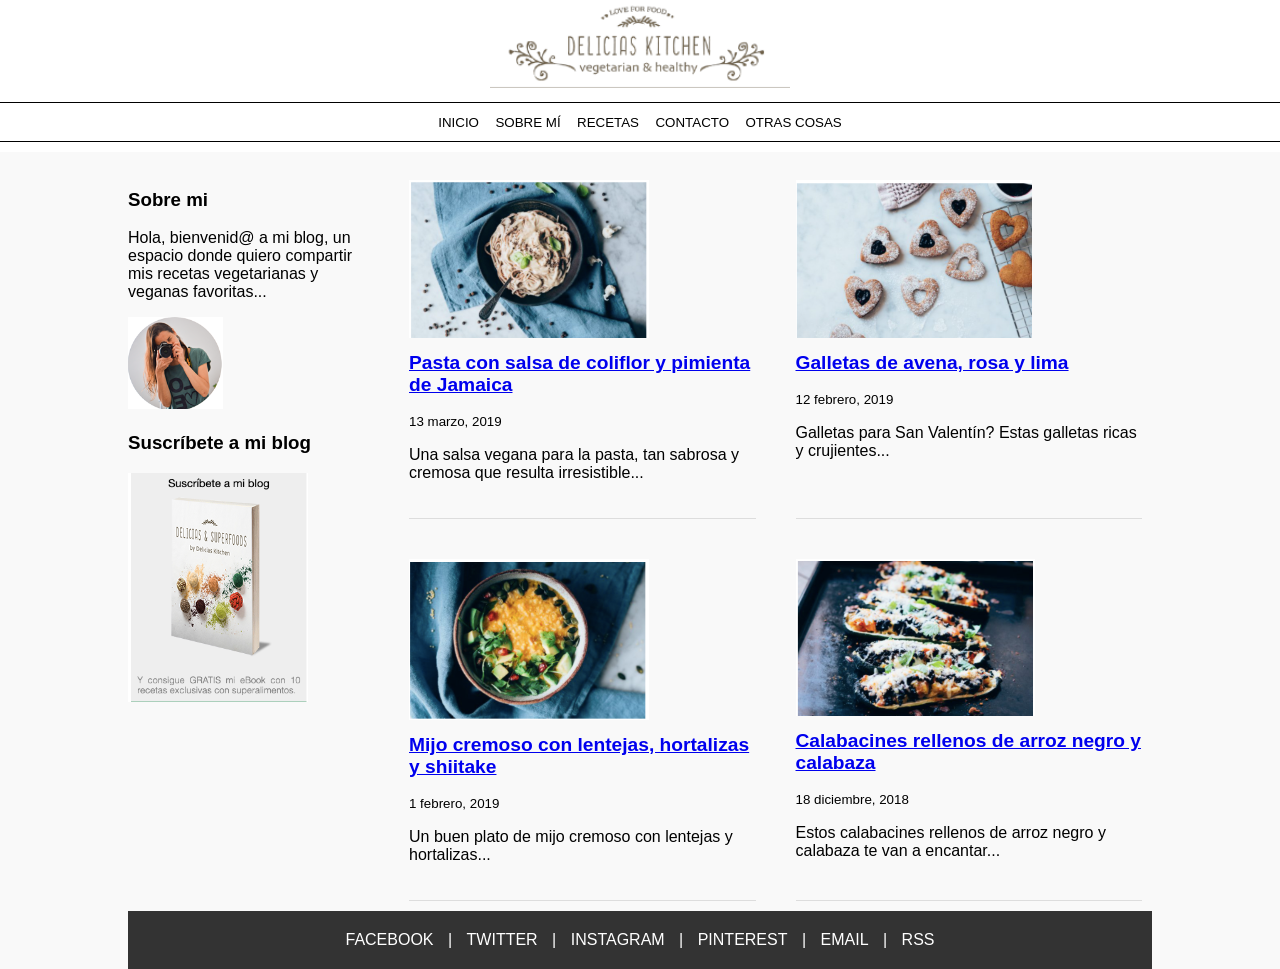
<file: Exercicis/A3/listado/index.html>
<!DOCTYPE html>
<html lang="es">
<head>
    <meta charset="UTF-8">
    <meta name="viewport" content="width=device-width, initial-scale=1.0">
    <title>Delicias Kitchen</title>
    <link rel="stylesheet" href="../CSS/indexcss.css">
    <style>
    </style>
</head>
<body>
    <div class="container">
        <header class="menu">
            <div class="title">
                <img src="../images/delicias_kitchen.png"/>
            </div>
        <hr>
        <div class="buttons">
            <a href="index.html"><button>INICIO</button></a>
            <a href="sobre-mi.html"><button>SOBRE MÍ</button></a>
            <a href="../receta/recetas.html"><button>RECETAS</button></a>
            <a href="../contacto/contacto.html"><button>CONTACTO</button></a>
            <a href="index.html"><button>OTRAS COSAS</button></a>
        </div>
        <hr>
    </header>
    

        <div class="content">
            <div class="sidebar">
                <h3>Sobre mi</h3>
                <p>Hola, bienvenid@ a mi blog, un espacio donde quiero compartir mis recetas vegetarianas y veganas favoritas...</p>
                <img src="../images/cara.png" alt="Imagen de perfil">
                <h3>Suscríbete a mi blog</h3>
                <img src="../images/libro.png" alt="Portada eBook">
            </div>

            <div class="main-content">
                <div class="recipe">
                    <img src="../images/pasta_col.png" alt="Pasta con salsa">
                    <a href="../receta/pasta.html"><h2>Pasta con salsa de coliflor y pimienta de Jamaica</h2></a>
                    <p><small>13 marzo, 2019</small></p>
                    <p>Una salsa vegana para la pasta, tan sabrosa y cremosa que resulta irresistible...</p>
                </div>
                <div class="recipe">
                    <img src="../images/galleta_avena.png" alt="Galletas de avena">
                    <a href="../receta/galletas.html"><h2>Galletas de avena, rosa y lima</h2></a>
                    <p><small>12 febrero, 2019</small></p>
                    <p>Galletas para San Valentín? Estas galletas ricas y crujientes...</p>
                </div>
                <div class="recipe">
                    <img src="../images/mijo.png" alt="Mijo cremoso">
                    <a href="../receta/mijo.html"><h2>Mijo cremoso con lentejas, hortalizas y shiitake</h2></a>
                    <p><small>1 febrero, 2019</small></p>
                    <p>Un buen plato de mijo cremoso con lentejas y hortalizas...</p>
                </div>
                <div class="recipe">
                    <img src="../images/calabacines_rellenos.png" alt="Calabacines rellenos">
                    <a href="../receta/calabacines.html"><h2>Calabacines rellenos de arroz negro y calabaza</h2></a>
                    <p><small>18 diciembre, 2018</small></p>
                    <p>Estos calabacines rellenos de arroz negro y calabaza te van a encantar...</p>
                </div>
            </div>
        </div>

        <div class="footer">
            <a href="#">FACEBOOK</a> |
            <a href="#">TWITTER</a> |
            <a href="#">INSTAGRAM</a> |
            <a href="#">PINTEREST</a> |
            <a href="#">EMAIL</a> |
            <a href="#">RSS</a>
        </div>
    </div>
</body>
</html>
</file>
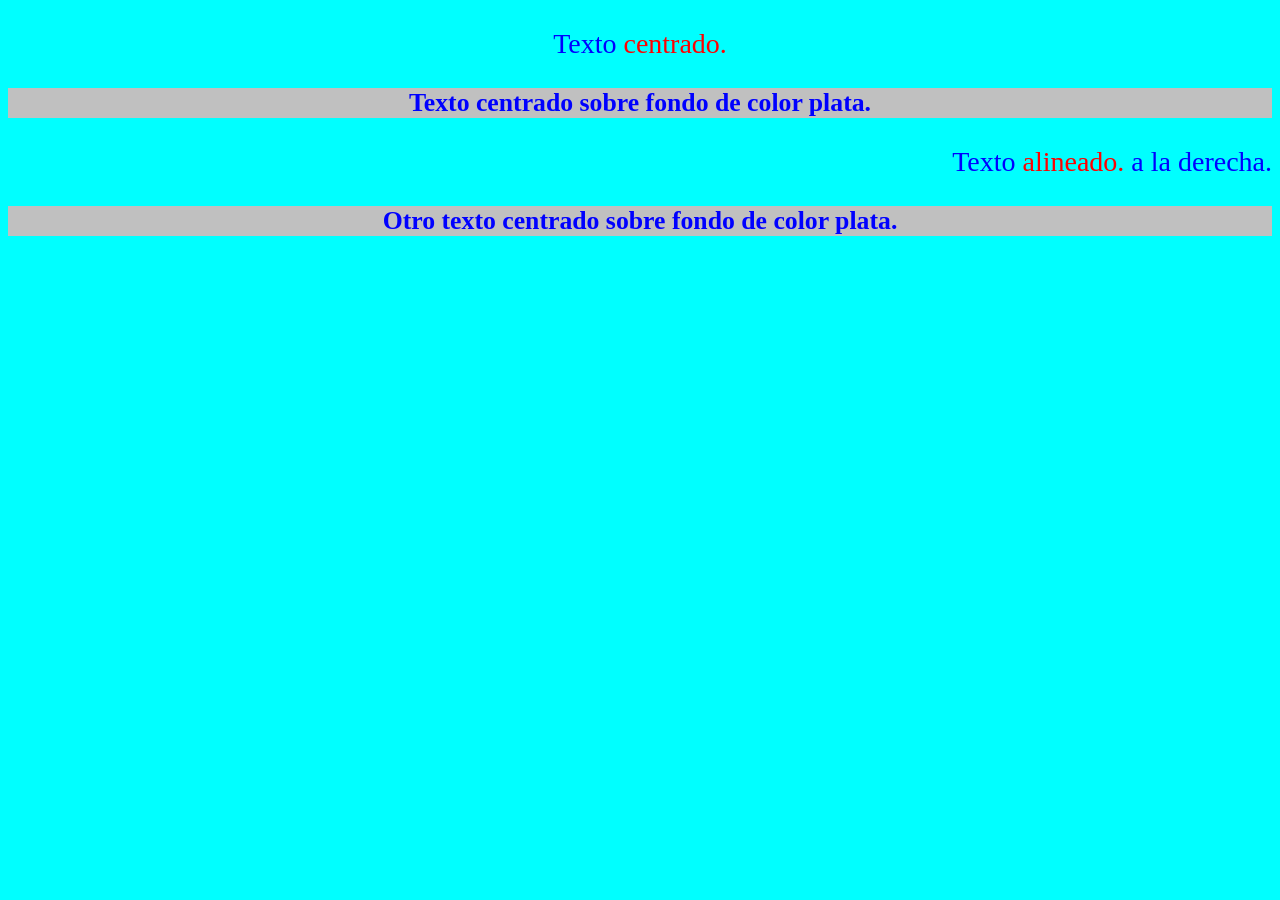
<file: Exercicis/CSS/ex2_css.html>
<!DOCTYPE html>
<html lang="es">
<head>
    <meta charset="UTF-8">
    <meta name="viewport" content="width=device-width, initial-scale=1.0">
    <title>Ex2 CSS</title>
    <style>
        body {
            background-color: aqua;
            font-size: 22px; 
        }
    </style>
</head>
<body>
    <p style="text-align: center;font-size: 28px;">
        <span style="color: blue;">Texto</span> 
        <span style="color: red;">centrado.</span>
    </p>
    <h3 style="color: blue;background-color: silver;text-align: center;">Texto centrado sobre fondo de color plata.</h3> 
    <p style="text-align: right;font-size: 28px;">
        <span style="color: blue;">Texto</span> 
        <span style="color: red;">alineado.</span>
        <span style="color: blue;">a la derecha.</span>
    </p>
    <h3 style="color: blue;background-color: silver;text-align: center;">Otro texto centrado sobre fondo de color plata.</h3> 

</body>
</html>
</file>
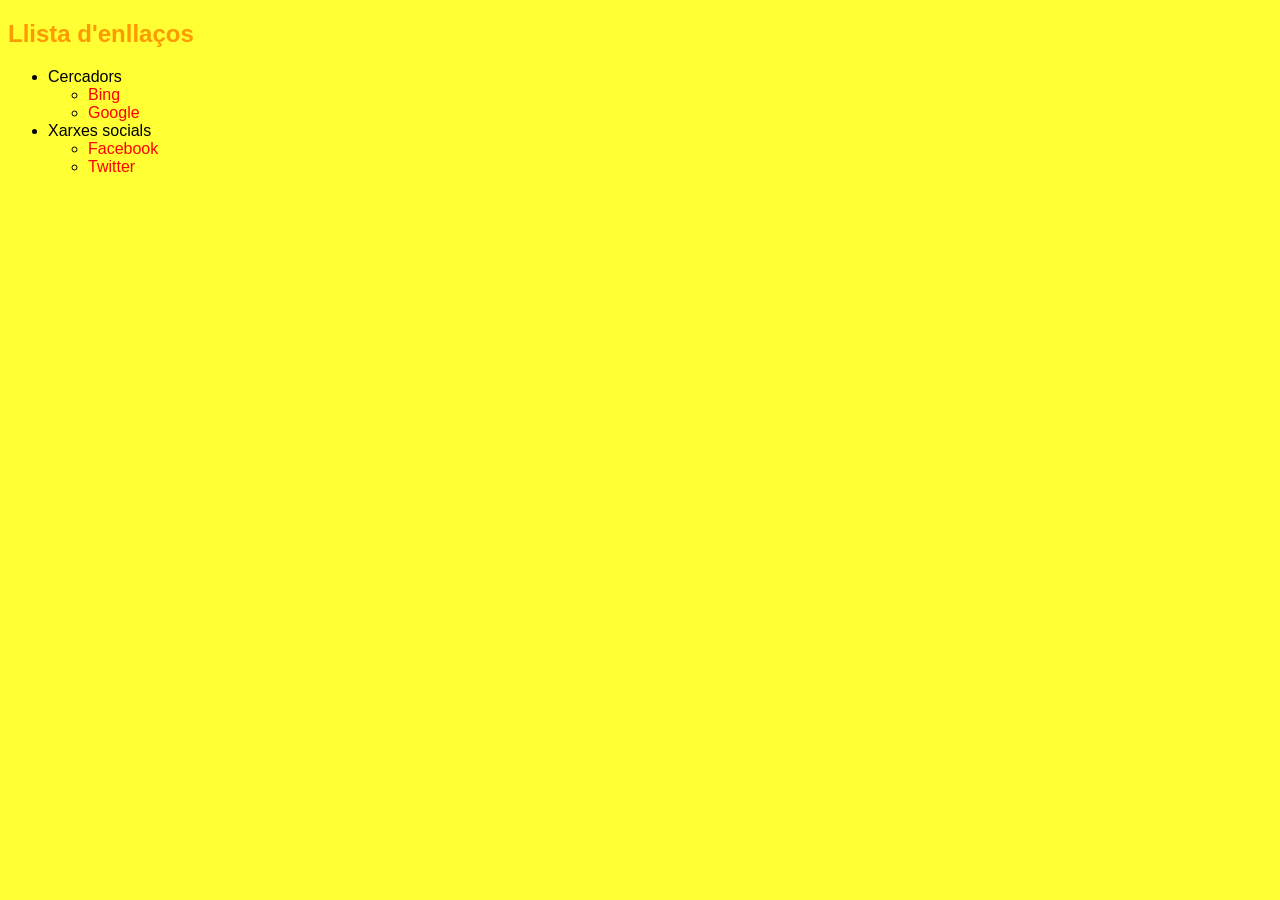
<file: Exercicis/CSS/llistes-de-enllacos.html>
<!DOCTYPE html>
<html lang="es">
<head>
    <meta charset="UTF-8">
    <meta name="viewport" content="width=device-width, initial-scale=1.0">
    <title>Ex1 lista</title>
    <style>
        a:link{
            color: red;
        }
        a:hover {
            color: green;
            text-decoration: none;
        }
        a:visited{
            color: purple;
        }
        a:active{
            color: lime;
        }
        body {
            background-color: #FFFF33; /* fondo amarillo */
            font-family: Arial, sans-serif;
        }
        h2 {
            color: #FF9900; /* color naranja */
            font-weight: bold;
        }
        ul {
            list-style-type: disc;
        }
        ul ul {
            list-style-type: circle;
        }
        a {
            color: #FF00FF; /* color magenta */
            text-decoration: none;
        }
        a:hover {
            text-decoration: underline;
        }
    </style>
</head>
<body>

    <h2>Llista d'enllaços</h2>
    
    <ul>
        <li>Cercadors
            <ul>
                <li><a href="https://www.bing.com" target="_blank">Bing</a></li>
                <li><a href="https://www.google.com" target="_blank">Google</a></li>
            </ul>
        </li>
        <li>Xarxes socials
            <ul>
                <li><a href="https://www.facebook.com" target="_blank">Facebook</a></li>
                <li><a href="https://www.twitter.com" target="_blank">Twitter</a></li>
            </ul>
        </li>
    </ul>

</body>
</html>
</file>
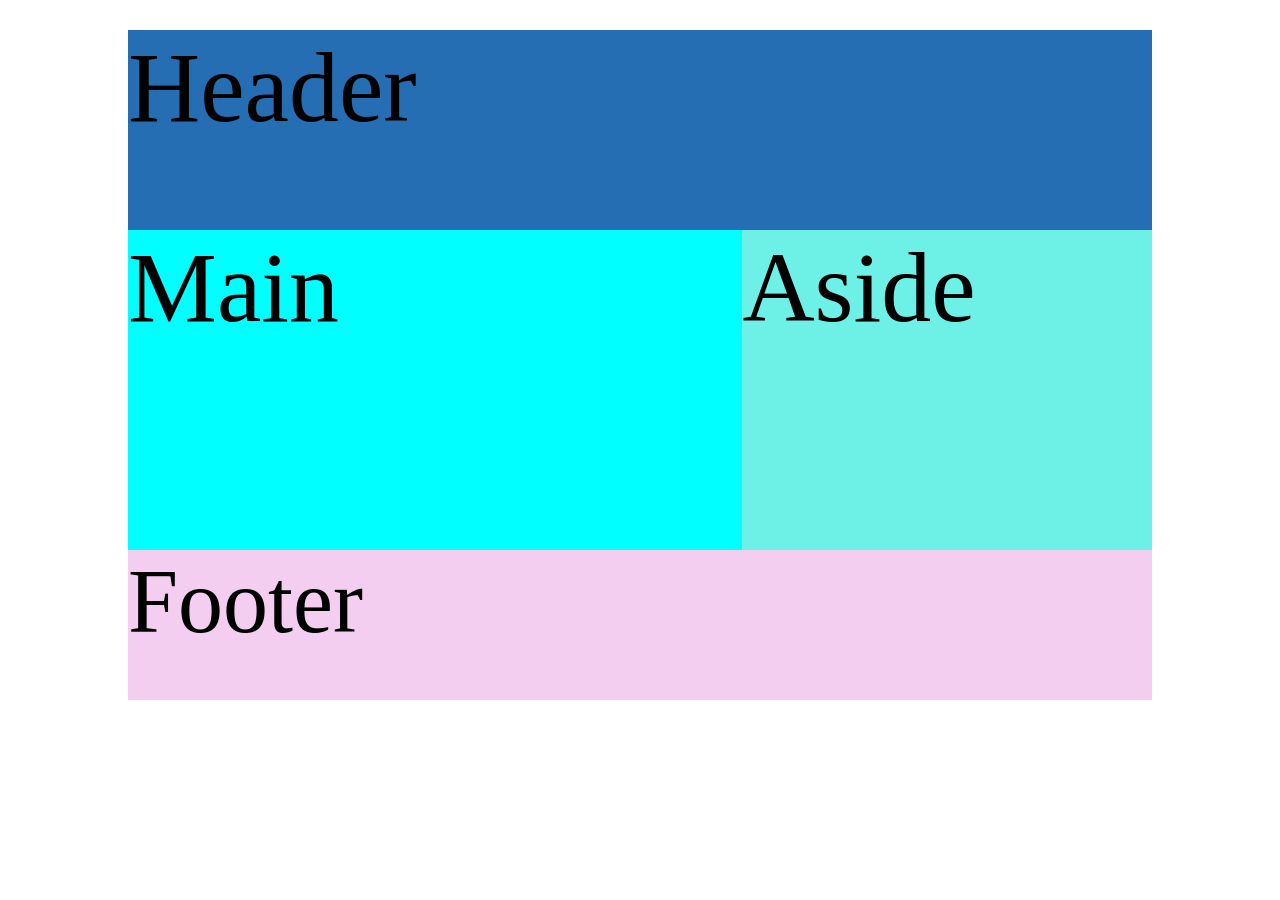
<file: Exercicis/HTML/ex1Maquetacio.html>
<!DOCTYPE html>
<html lang="es">
<head>
    <meta charset="UTF-8">
    <meta name="viewport" content="width=device-width, initial-scale=1.0">
    <title>ex1 maquetació</title>
    <style>
        body{
            margin-top: 30px;
            margin-left: 10%;
            margin-right: 10%;
        }
        .contenedor {
            display: flex;
            height: 20rem;
        }
        footer {
            background-color: rgb(243, 206, 240);
            width: 100%;
            height: 150px;
            font-size: 90px;

        }
    </style>
</head>
<body>
    <header style="background-color: rgb(37, 110, 179);height: 200px;font-size: 100px;">Header</header>
    <div class="contenedor">
        <main  style="background-color: rgb(0, 255, 255);font-size: 100px;width: 60%;">Main</main>
        <aside style="background-color: rgb(109, 241, 230);font-size: 100px;width: 40%">Aside</aside>
    </div>
    <footer>Footer</footer>

</body>
</html>
</file>
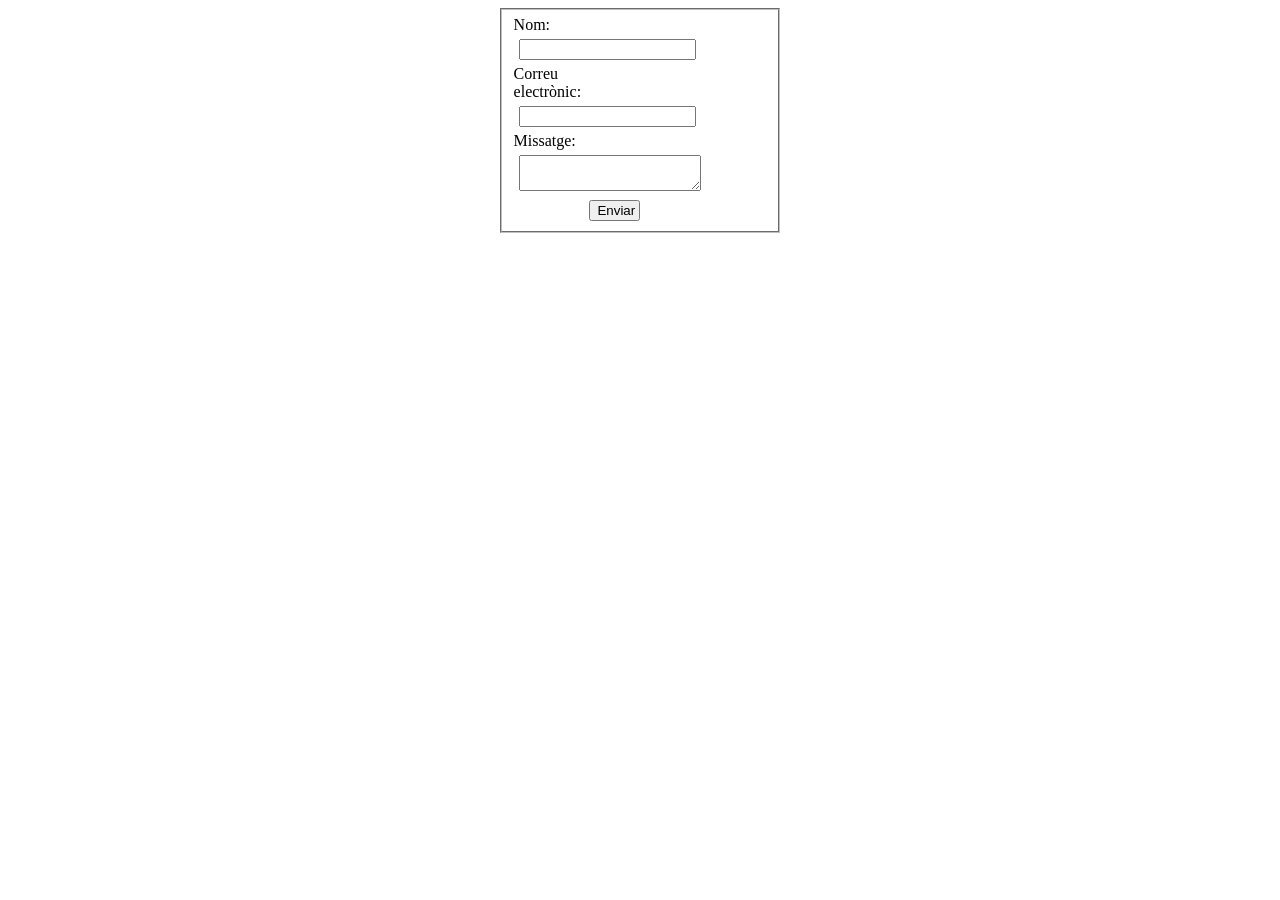
<file: Exercicis/HTML/ex2Formulari.html>
<!DOCTYPE html>
<html lang="es">
<head>
    <meta charset="UTF-8">
    <meta name="viewport" content="width=device-width, initial-scale=1.0">
    <title>Ex2Formulari</title>
    <style>
        input,textarea{
            margin: 5px;
        }
        label{
            display: inline-block;
            width: 80px;
            vertical-align: top;
        }
        form{
            width: 100%;
            height: 100%;

            justify-content: center;
            align-items: center;
            display:flex
        }
        fieldset{
            width: 20%;
            height: 10%;
        }




    </style>
</head>
<body>
    <main>
        <form>
            <fieldset>
                <label class="label">Nom:</label>
                <input type="text"><br>
                <label>Correu electrònic:</label>
                <input type="email"><br>
                <label>Missatge:</label>
                <textarea></textarea><br>
                <button type="button" style="width: 20%;margin-left: 30%;">Enviar</button>

            </fieldset>
        </form>

    </main>
</body>
</html>
</file>
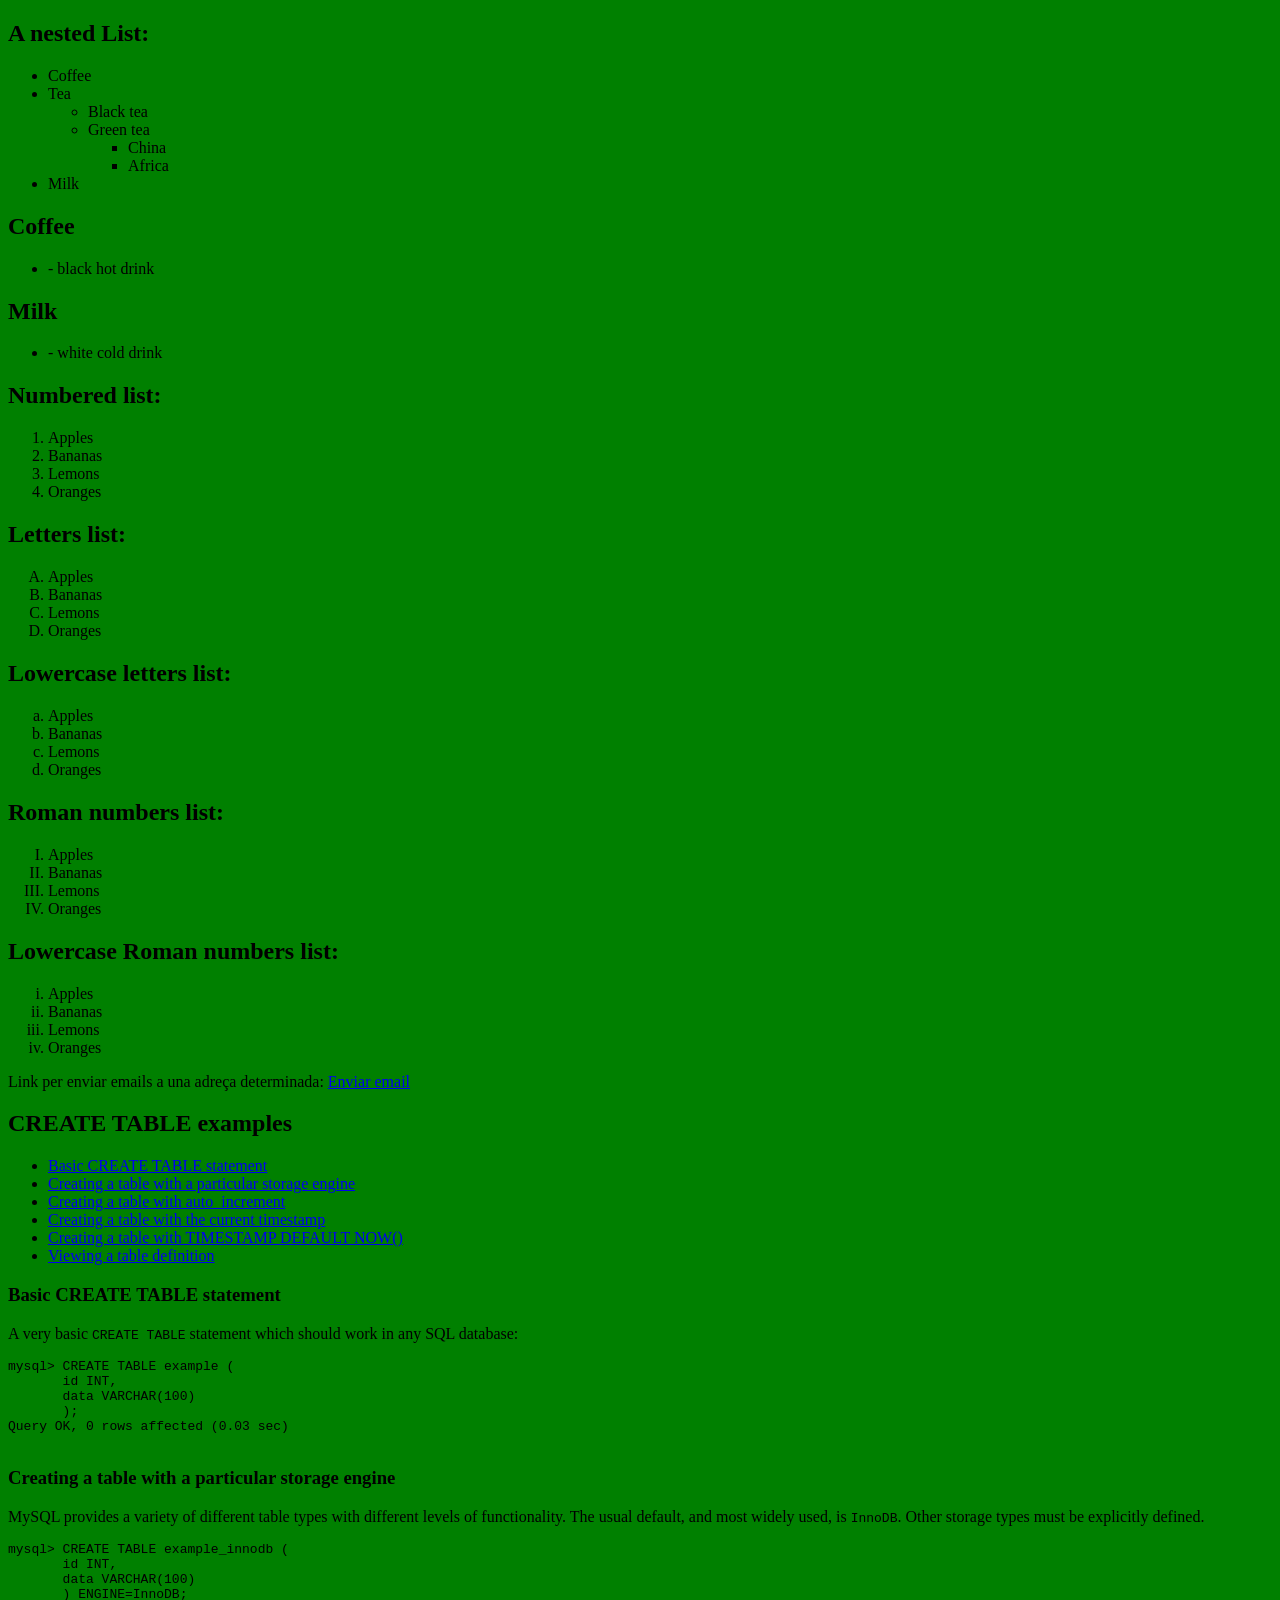
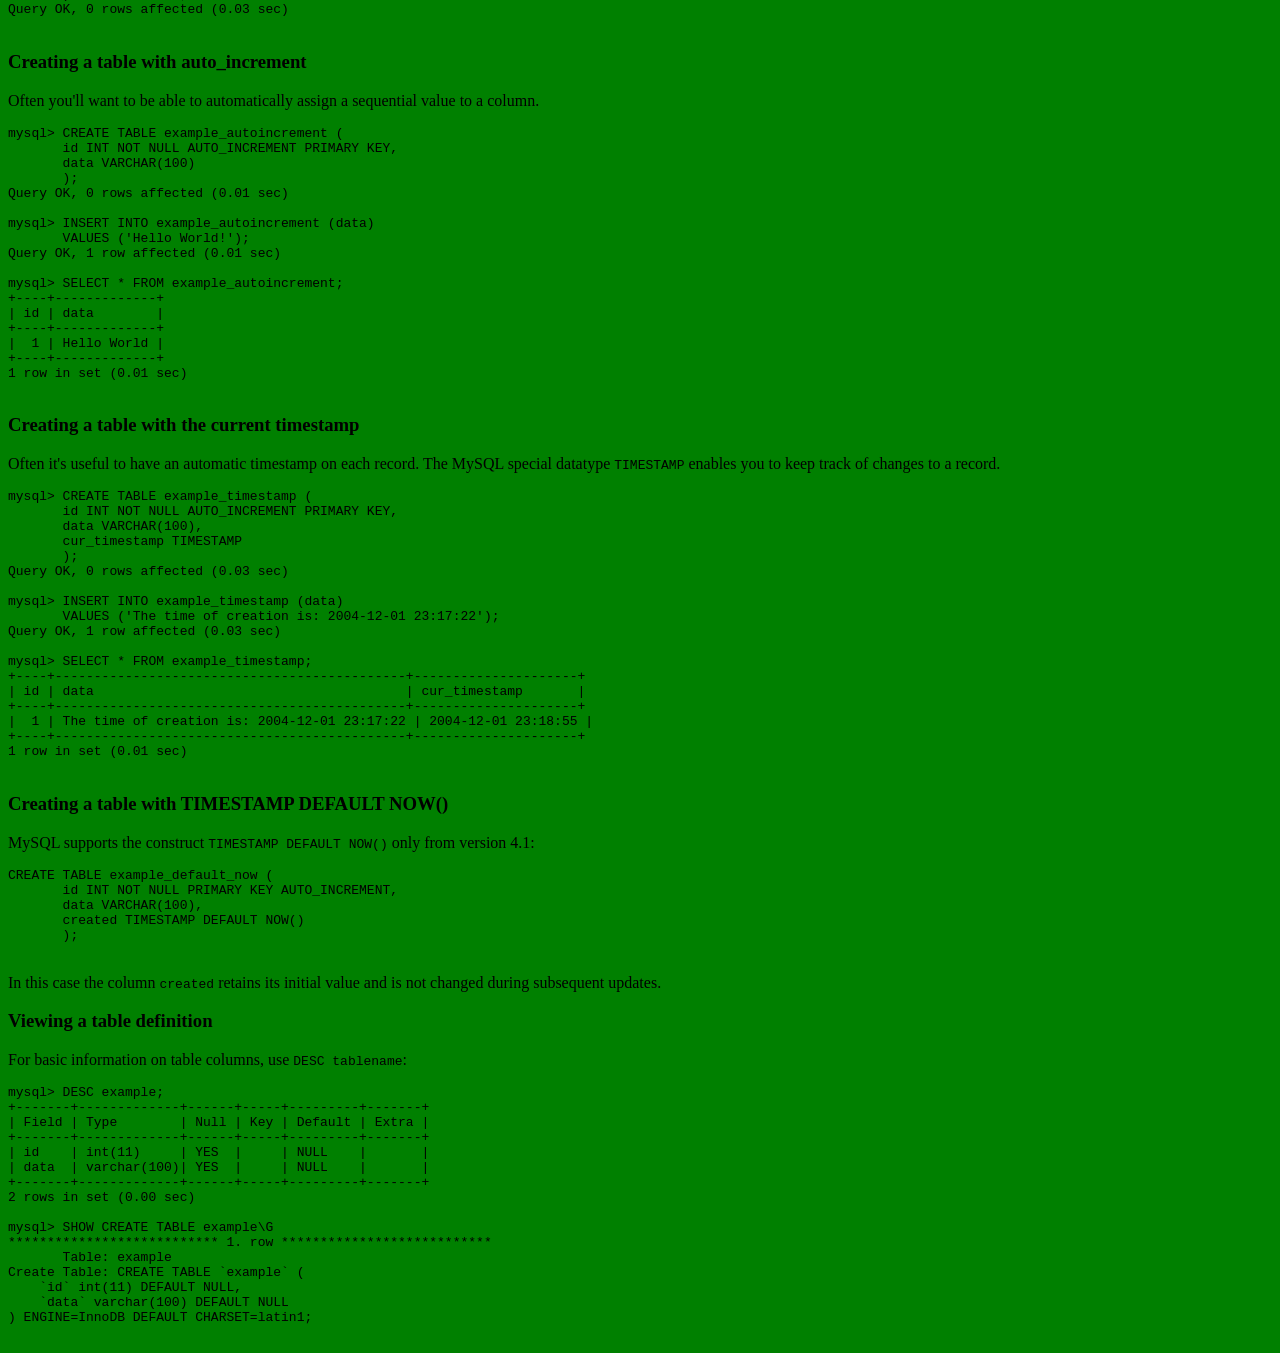
<file: Exercicis/HTML/excercici3.html>
<!DOCTYPE html>
<html lang="es">
<head>
    <meta charset="UTF-8">
    <meta name="viewport" content="width=device-width, initial-scale=1.0">
    <title>Ejercicio de Listas y CREATE TABLE</title>
    <style>
        body {
            background-color: green;
        }
    </style>
</head>
<body>
    <h2>A nested List:</h2>
    <ul>
        <li>Coffee</li>
        <li>Tea
            <ul>
                <li>Black tea</li>
                <li>Green tea
                    <ul>
                        <li>China</li>
                        <li>Africa</li>
                    </ul>
                </li>
            </ul>
        </li>
        <li>Milk</li>
    </ul>

    <h2>Coffee</h2>
    <ul>
        <li>- black hot drink</li>
    </ul>

    <h2>Milk</h2>
    <ul>
        <li>- white cold drink</li>
    </ul>

    <h2>Numbered list:</h2>
    <ol>
        <li>Apples</li>
        <li>Bananas</li>
        <li>Lemons</li>
        <li>Oranges</li>
    </ol>

    <h2>Letters list:</h2>
    <ol type="A">
        <li>Apples</li>
        <li>Bananas</li>
        <li>Lemons</li>
        <li>Oranges</li>
    </ol>

    <h2>Lowercase letters list:</h2>
    <ol type="a">
        <li>Apples</li>
        <li>Bananas</li>
        <li>Lemons</li>
        <li>Oranges</li>
    </ol>

    <h2>Roman numbers list:</h2>
    <ol type="I">
        <li>Apples</li>
        <li>Bananas</li>
        <li>Lemons</li>
        <li>Oranges</li>
    </ol>

    <h2>Lowercase Roman numbers list:</h2>
    <ol type="i">
        <li>Apples</li>
        <li>Bananas</li>
        <li>Lemons</li>
        <li>Oranges</li>
    </ol>

    <p>Link per enviar emails a una adreça determinada:
        <a href="mailto:someone@example.com">Enviar email</a>
    </p>

    <h2>CREATE TABLE examples</h2>
    <ul>
        <li><a href="#basic-create-table">Basic CREATE TABLE statement</a></li>
        <li><a href="#create-with-engine">Creating a table with a particular storage engine</a></li>
        <li><a href="#create-auto-increment">Creating a table with auto_increment</a></li>
        <li><a href="#create-current-timestamp">Creating a table with the current timestamp</a></li>
        <li><a href="#timestamp-default-now">Creating a table with TIMESTAMP DEFAULT NOW()</a></li>
        <li><a href="#viewing-table-definition">Viewing a table definition</a></li>
    </ul>

    <h3 id="basic-create-table">Basic CREATE TABLE statement</h3>
    <p>A very basic <code>CREATE TABLE</code> statement which should work in any SQL database:</p>
    <pre>
mysql> CREATE TABLE example (
       id INT,
       data VARCHAR(100)
       );
Query OK, 0 rows affected (0.03 sec)
    </pre>

    <h3 id="create-with-engine">Creating a table with a particular storage engine</h3>
    <p>MySQL provides a variety of different table types with different levels of functionality. The usual default, and most widely used, is <code>InnoDB</code>. Other storage types must be explicitly defined.</p>
    <pre>
mysql> CREATE TABLE example_innodb (
       id INT,
       data VARCHAR(100)
       ) ENGINE=InnoDB;
Query OK, 0 rows affected (0.03 sec)
    </pre>

    <h3 id="create-auto-increment">Creating a table with auto_increment</h3>
    <p>Often you'll want to be able to automatically assign a sequential value to a column.</p>
    <pre>
mysql> CREATE TABLE example_autoincrement (
       id INT NOT NULL AUTO_INCREMENT PRIMARY KEY,
       data VARCHAR(100)
       );
Query OK, 0 rows affected (0.01 sec)

mysql> INSERT INTO example_autoincrement (data)
       VALUES ('Hello World!');
Query OK, 1 row affected (0.01 sec)

mysql> SELECT * FROM example_autoincrement;
+----+-------------+
| id | data        |
+----+-------------+
|  1 | Hello World |
+----+-------------+
1 row in set (0.01 sec)
    </pre>

    <h3 id="create-current-timestamp">Creating a table with the current timestamp</h3>
    <p>Often it's useful to have an automatic timestamp on each record. The MySQL special datatype <code>TIMESTAMP</code> enables you to keep track of changes to a record.</p>
    <pre>
mysql> CREATE TABLE example_timestamp (
       id INT NOT NULL AUTO_INCREMENT PRIMARY KEY,
       data VARCHAR(100),
       cur_timestamp TIMESTAMP
       );
Query OK, 0 rows affected (0.03 sec)

mysql> INSERT INTO example_timestamp (data)
       VALUES ('The time of creation is: 2004-12-01 23:17:22');
Query OK, 1 row affected (0.03 sec)

mysql> SELECT * FROM example_timestamp;
+----+---------------------------------------------+---------------------+
| id | data                                        | cur_timestamp       |
+----+---------------------------------------------+---------------------+
|  1 | The time of creation is: 2004-12-01 23:17:22 | 2004-12-01 23:18:55 |
+----+---------------------------------------------+---------------------+
1 row in set (0.01 sec)
    </pre>

    <h3 id="timestamp-default-now">Creating a table with TIMESTAMP DEFAULT NOW()</h3>
    <p>MySQL supports the construct <code>TIMESTAMP DEFAULT NOW()</code> only from version 4.1:</p>
    <pre>
CREATE TABLE example_default_now (
       id INT NOT NULL PRIMARY KEY AUTO_INCREMENT,
       data VARCHAR(100),
       created TIMESTAMP DEFAULT NOW()
       );
    </pre>
    <p>In this case the column <code>created</code> retains its initial value and is not changed during subsequent updates.</p>

    <h3 id="viewing-table-definition">Viewing a table definition</h3>
    <p>For basic information on table columns, use <code>DESC tablename</code>:</p>
    <pre>
mysql> DESC example;
+-------+-------------+------+-----+---------+-------+
| Field | Type        | Null | Key | Default | Extra |
+-------+-------------+------+-----+---------+-------+
| id    | int(11)     | YES  |     | NULL    |       |
| data  | varchar(100)| YES  |     | NULL    |       |
+-------+-------------+------+-----+---------+-------+
2 rows in set (0.00 sec)

mysql> SHOW CREATE TABLE example\G
*************************** 1. row ***************************
       Table: example
Create Table: CREATE TABLE `example` (
    `id` int(11) DEFAULT NULL,
    `data` varchar(100) DEFAULT NULL
) ENGINE=InnoDB DEFAULT CHARSET=latin1;
    </pre>
</body>
</html>
</file>
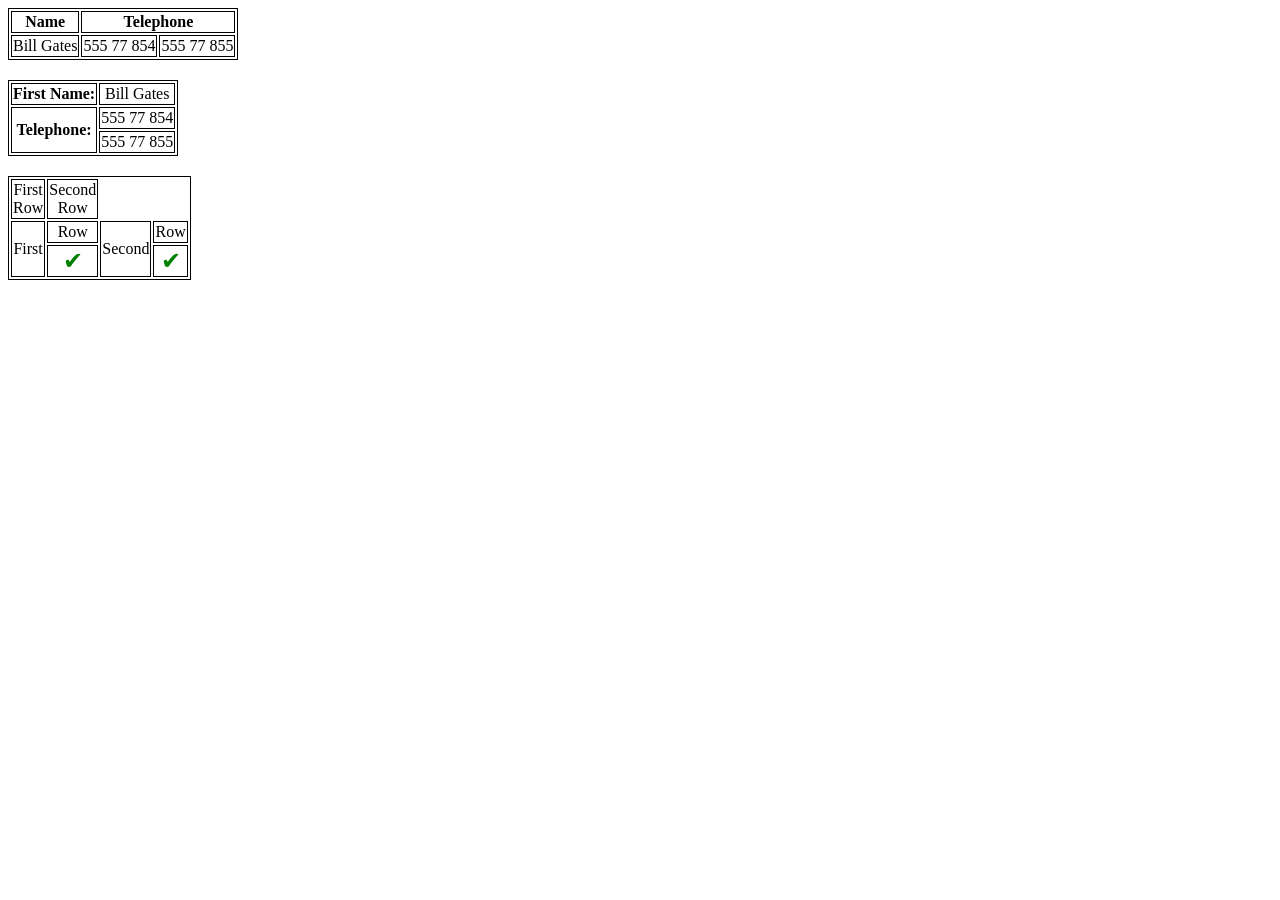
<file: Exercicis/HTML/excercici4.html>
<!DOCTYPE html>
<html lang="es">
<head>
    <meta charset="UTF-8">
    <meta name="viewport" content="width=device-width, initial-scale=1.0">
    <title>Ejercicio de Tablas</title>
    <style>
        table {
            margin-bottom: 20px;
        }
        table, th, td {
            border: 1px solid black;
            text-align: center;
        }
        .icon-check {
            font-size: 24px;
            color: green;
        }
    </style>
</head>
<body>

    <table>
        <tr>
            <th>Name</th>
            <th colspan="2">Telephone</th>
        </tr>
        <tr>
            <td>Bill Gates</td>
            <td>555 77 854</td><td>555 77 855</td>
        </tr>
    </table>

    <table>
        <tr>
            <th>First Name:</th>
            <td>Bill Gates</td>
        </tr>
        <tr>
            <th rowspan="2">Telephone:</th>
            <td>555 77 854</td>
        </tr>
            <td>555 77 855</td>
    </table>

    <table>
        <tr>
            <td>First<br>Row</td>
            <td>Second<br>Row</td>

        </tr>
        <tr>
            <td rowspan="2">First</td><td rowspan="1">Row</td>
            <td rowspan="2">Second</td><td rowspan="1">Row</td>
        </tr>
        <tr>
            <td class="icon-check">&#10004;</td>
            <td class="icon-check">&#10004;</td>
        </tr>


    </table>

</body>
</html>
</file>
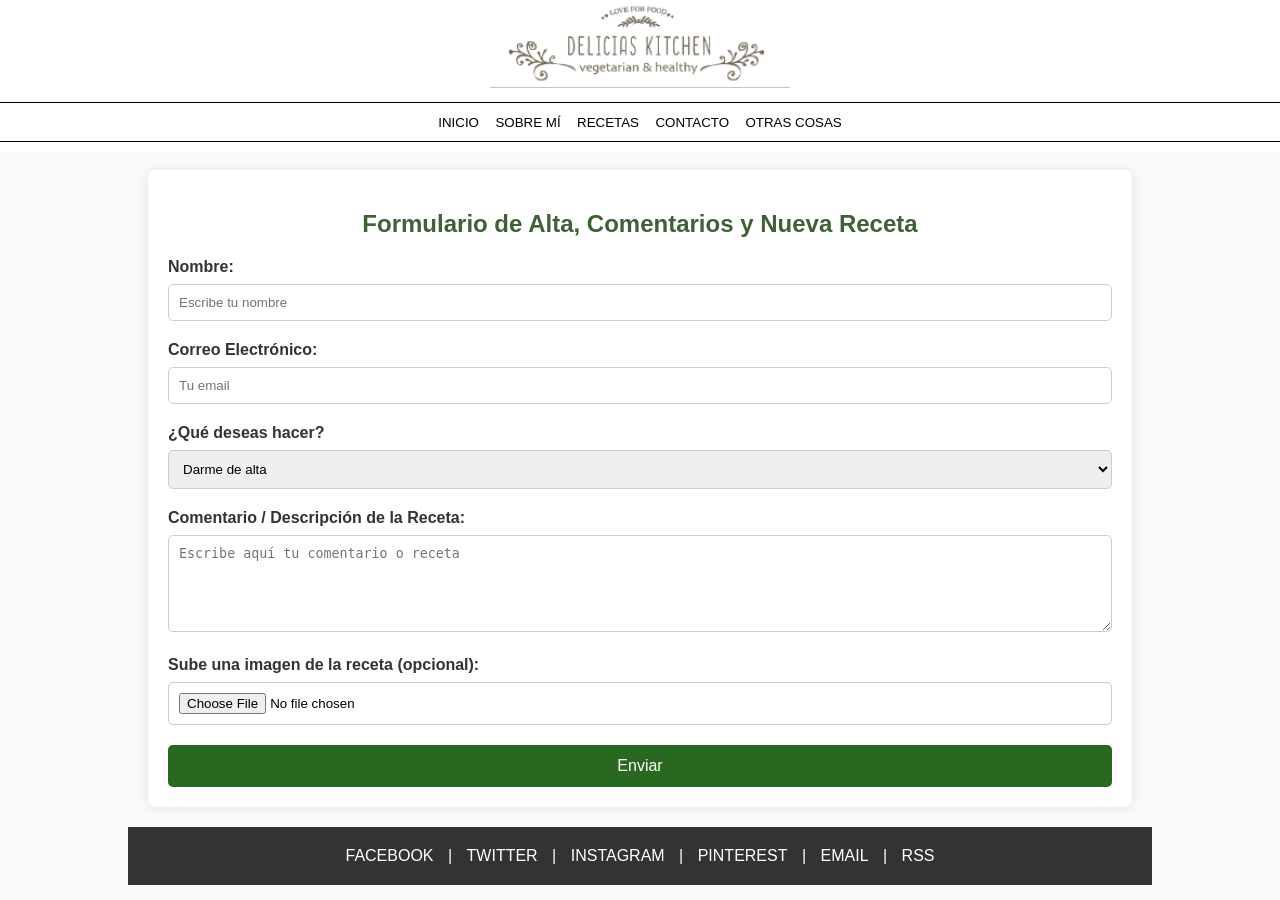
<file: Exercicis/A3/contacto/contacto.html>
<!DOCTYPE html>
<html lang="es">
<head>
    <meta charset="UTF-8">
    <meta name="viewport" content="width=device-width, initial-scale=1.0">
    <title>Formulario de Alta - Delicias Kitchen</title>
    <link rel="stylesheet" href="../CSS/recetas.css"> <!-- Reutilizamos el CSS existente -->
</head>
<body>
    <div class="container">
        <!-- Menú de navegación -->
        <header class="menu">
            <div class="title">
                <img src="../images/delicias_kitchen.png"/>
            </div>
            <hr>
            <div class="buttons">
                <a href="../listado/index.html"><button>INICIO</button></a>
                <a href="../listado/sobre-mi.html"><button>SOBRE MÍ</button></a>
                <a href="../receta/recetas.html"><button>RECETAS</button></a>
                <a href="contacto.html"><button>CONTACTO</button></a>
                <a href="../listado/index.html"><button>OTRAS COSAS</button></a>
            </div>
            <hr>
        </header>

        <!-- Contenido principal del formulario -->
        <main>
            <div class="form-container">
                <h2>Formulario de Alta, Comentarios y Nueva Receta</h2>
                <form action="./contacto.html" method="GET">
                    <!-- Campo de nombre -->
                    <label for="nombre">Nombre:</label>
                    <input type="text" id="nombre" name="nombre" placeholder="Escribe tu nombre" required>

                    <!-- Campo de email -->
                    <label for="email">Correo Electrónico:</label>
                    <input type="email" id="email" name="email" placeholder="Tu email" required>

                    <!-- Selector de tipo de entrada -->
                    <label for="tipo">¿Qué deseas hacer?</label>
                    <select id="tipo" name="tipo">
                        <option value="alta">Darme de alta</option>
                        <option value="comentario">Dejar un comentario</option>
                        <option value="receta">Añadir una nueva receta</option>
                    </select>

                    <!-- Campo de comentarios o descripción -->
                    <label for="mensaje">Comentario / Descripción de la Receta:</label>
                    <textarea id="mensaje" name="mensaje" rows="5" placeholder="Escribe aquí tu comentario o receta"></textarea>

                    <!-- Campo de archivo para subir imagen -->
                    <label for="imagen">Sube una imagen de la receta (opcional):</label>
                    <input type="file" id="imagen" name="imagen" accept="image/*">

                    <!-- Botón de envío -->
                    <button type="submit">Enviar</button>
                </form>
            </div>
        </main>

        <!-- Footer con enlaces a redes sociales -->
        <div class="footer">
            <a href="#">FACEBOOK</a> |
            <a href="#">TWITTER</a> |
            <a href="#">INSTAGRAM</a> |
            <a href="#">PINTEREST</a> |
            <a href="#">EMAIL</a> |
            <a href="#">RSS</a>
        </div>
    </div>
</body>
</html>
</file>
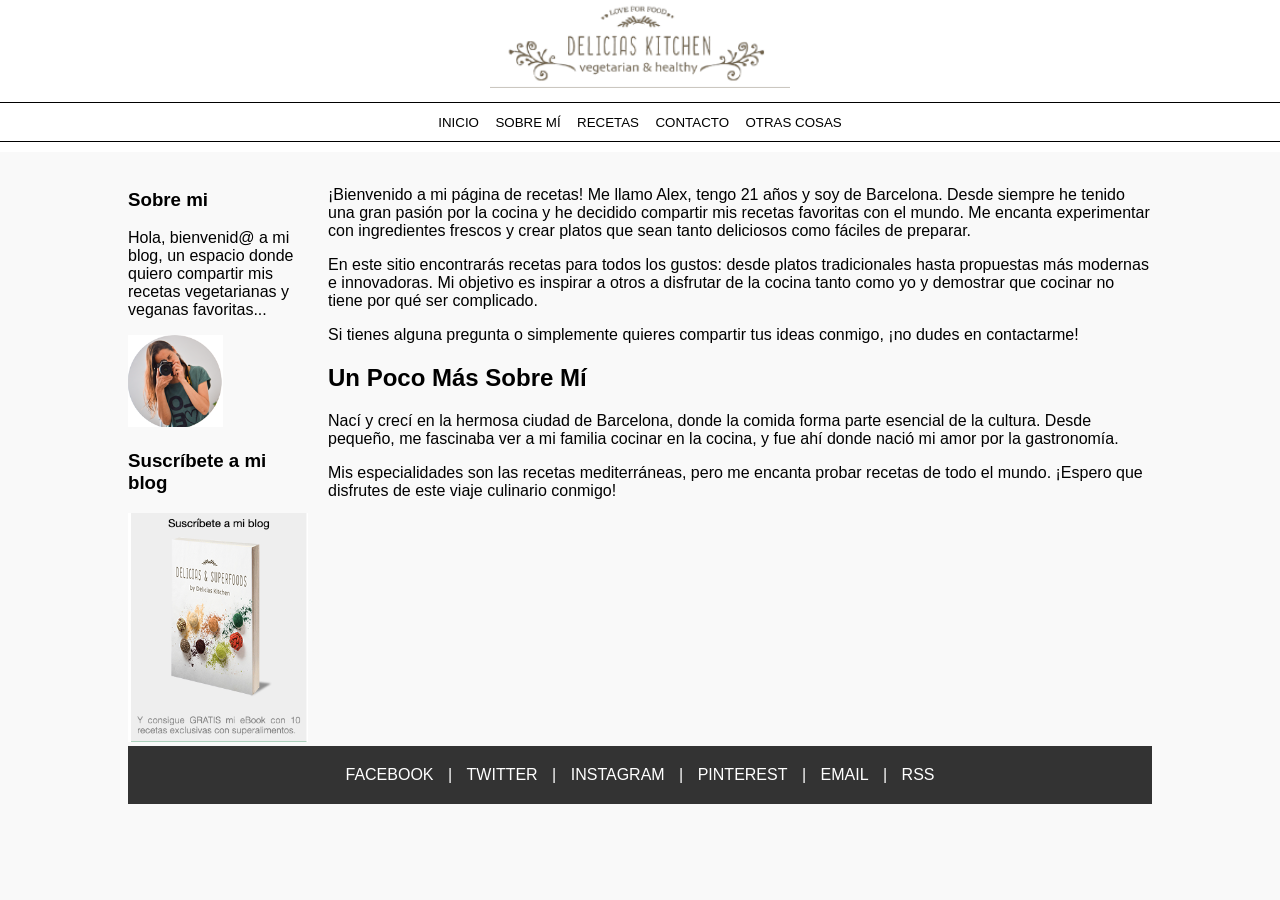
<file: Exercicis/A3/listado/sobre-mi.html>
<!DOCTYPE html>
<html lang="es">
<head>
    <meta charset="UTF-8">
    <meta name="viewport" content="width=device-width, initial-scale=1.0">
    <title>Delicias Kitchen</title>
    <link rel="stylesheet" href="../CSS/indexcss.css">
    <style>
    </style>
</head>
<body>
    <div class="container">
        <header class="menu">
            <div class="title">
                <img src="../images/delicias_kitchen.png"/>
            </div>
        <hr>
        <div class="buttons">
            <a href="index.html"><button>INICIO</button></a>
            <a href="sobre-mi.html"><button>SOBRE MÍ</button></a>
            <a href="../receta/recetas.html"><button>RECETAS</button></a>
            <a href="../contacto/contacto.html"><button>CONTACTO</button></a>
            <a href="index.html"><button>OTRAS COSAS</button></a>
        </div>
        <hr>
    </header>
    

        <div class="content">
            <div class="sidebar">
                <h3>Sobre mi</h3>
                <p>Hola, bienvenid@ a mi blog, un espacio donde quiero compartir mis recetas vegetarianas y veganas favoritas...</p>
                <img src="../images/cara.png" alt="Imagen de perfil">
                <h3>Suscríbete a mi blog</h3>
                <img src="../images/libro.png" alt="Portada eBook">
            </div>

            <div>
                <p>
                    ¡Bienvenido a mi página de recetas! Me llamo Alex, tengo 21 años y soy de Barcelona. Desde siempre he tenido una gran pasión por la cocina y he decidido compartir mis recetas favoritas con el mundo. Me encanta experimentar con ingredientes frescos y crear platos que sean tanto deliciosos como fáciles de preparar.
                </p>
                <p>
                    En este sitio encontrarás recetas para todos los gustos: desde platos tradicionales hasta propuestas más modernas e innovadoras. Mi objetivo es inspirar a otros a disfrutar de la cocina tanto como yo y demostrar que cocinar no tiene por qué ser complicado.
                </p>
                <p>
                    Si tienes alguna pregunta o simplemente quieres compartir tus ideas conmigo, ¡no dudes en contactarme!
                </p>
            </section>
            
            <section>
                <h2>Un Poco Más Sobre Mí</h2>
                <p>
                    Nací y crecí en la hermosa ciudad de Barcelona, donde la comida forma parte esencial de la cultura. Desde pequeño, me fascinaba ver a mi familia cocinar en la cocina, y fue ahí donde nació mi amor por la gastronomía.
                </p>
                <p>
                    Mis especialidades son las recetas mediterráneas, pero me encanta probar recetas de todo el mundo. ¡Espero que disfrutes de este viaje culinario conmigo!
                </p>
            </section>
            </div>
        </div>

        <div class="footer">
            <a href="#">FACEBOOK</a> |
            <a href="#">TWITTER</a> |
            <a href="#">INSTAGRAM</a> |
            <a href="#">PINTEREST</a> |
            <a href="#">EMAIL</a> |
            <a href="#">RSS</a>
        </div>
    </div>
</body>
</html>
</file>
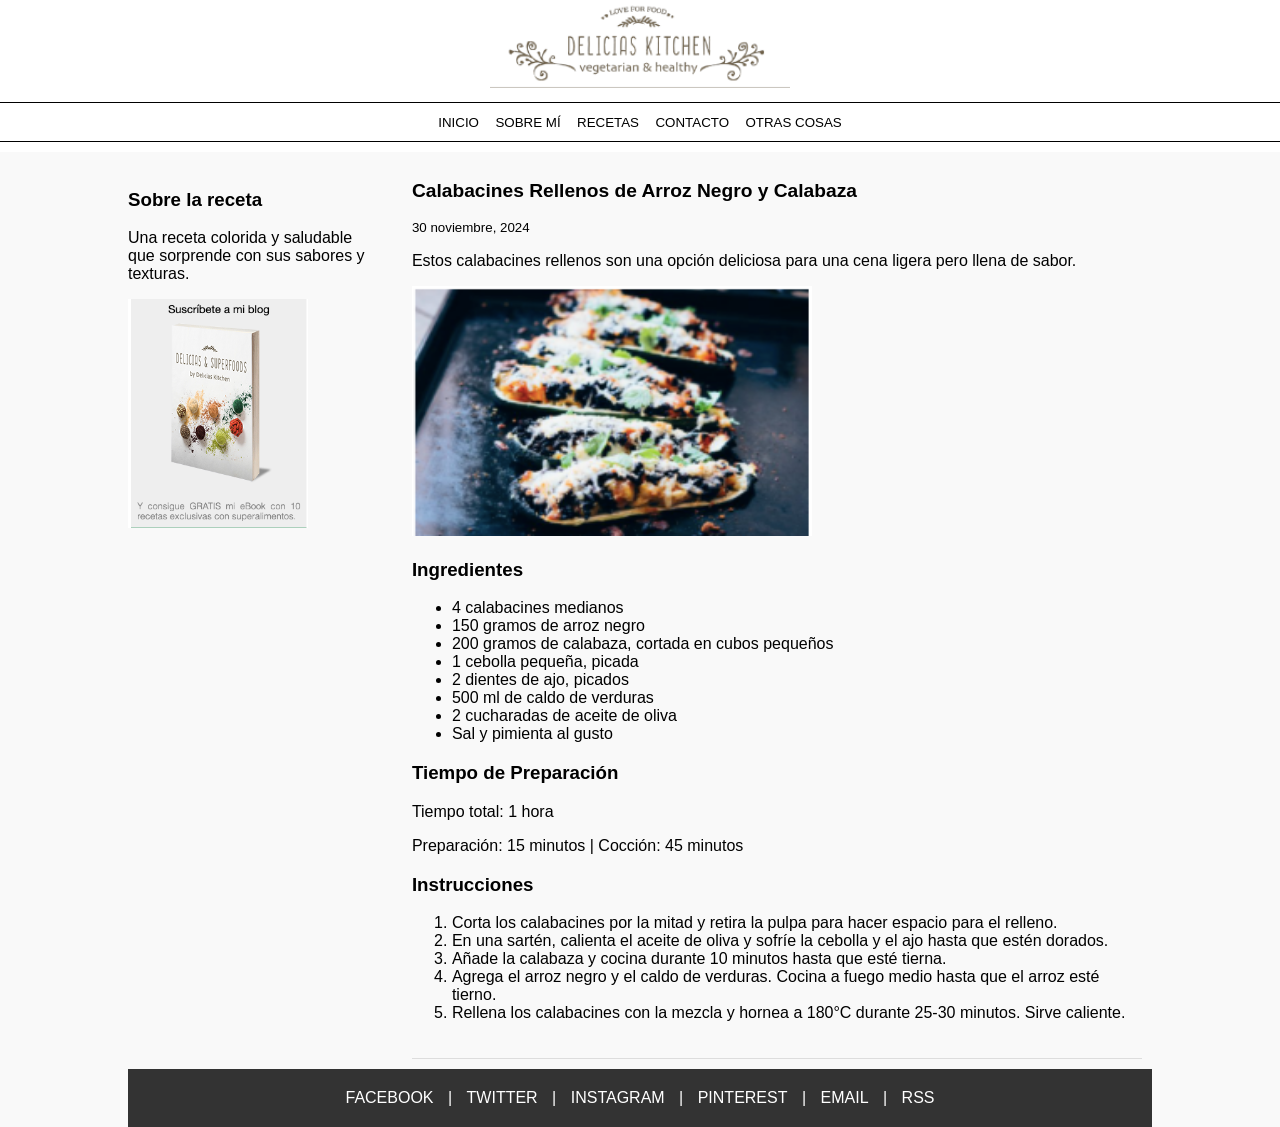
<file: Exercicis/A3/receta/calabacines.html>
<!DOCTYPE html>
<html lang="es">
<head>
    <meta charset="UTF-8">
    <meta name="viewport" content="width=device-width, initial-scale=1.0">
    <title>Calabacines Rellenos de Arroz Negro y Calabaza - Delicias Kitchen</title>
    <link rel="stylesheet" href="../CSS/recetas.css">
</head>
<body>
    <div class="container">
        <!-- Menú de navegación -->
        <header class="menu">
            <div class="title">
                <img src="../images/delicias_kitchen.png"/>
            </div>
            <hr>
            <div class="buttons">
                <a href="../listado/index.html"><button>INICIO</button></a>
                <a href="../listado/sobre-mi.html"><button>SOBRE MÍ</button></a>
                <a href="recetas.html"><button>RECETAS</button></a>
                <a href="../contacto/contacto.html"><button>CONTACTO</button></a>
                <a href="otras-cosas.html"><button>OTRAS COSAS</button></a>
            </div>
            <hr>
        </header>

        <!-- Contenido principal de la receta -->
        <div class="content">
            <!-- Sidebar con información adicional -->
            <div class="sidebar">
                <h3>Sobre la receta</h3>
                <p>Una receta colorida y saludable que sorprende con sus sabores y texturas.</p>
                <img src="../images/libro.png" alt="Mi libro">
            </div>

            <!-- Sección principal de la receta -->
            <div class="main-content">
                <article class="recipe">
                    <h2>Calabacines Rellenos de Arroz Negro y Calabaza</h2>
                    <p><small>30 noviembre, 2024</small></p>
                    <p>Estos calabacines rellenos son una opción deliciosa para una cena ligera pero llena de sabor.</p>
                    
                    <!-- Imagen principal de la receta -->
                    <img src="../images/calabacines_rellenos.png" alt="Calabacines Rellenos de Arroz Negro y Calabaza" width="400" height="250">

                    <!-- Ingredientes -->
                    <section class="ingredients">
                        <h3>Ingredientes</h3>
                        <ul>
                            <li>4 calabacines medianos</li>
                            <li>150 gramos de arroz negro</li>
                            <li>200 gramos de calabaza, cortada en cubos pequeños</li>
                            <li>1 cebolla pequeña, picada</li>
                            <li>2 dientes de ajo, picados</li>
                            <li>500 ml de caldo de verduras</li>
                            <li>2 cucharadas de aceite de oliva</li>
                            <li>Sal y pimienta al gusto</li>
                        </ul>
                    </section>

                    <!-- Tiempo de preparación -->
                    <section class="time">
                        <h3>Tiempo de Preparación</h3>
                        <p>Tiempo total: 1 hora</p>
                        <p>Preparación: 15 minutos | Cocción: 45 minutos</p>
                    </section>

                    <!-- Pasos a seguir -->
                    <section class="steps">
                        <h3>Instrucciones</h3>
                        <ol>
                            <li>Corta los calabacines por la mitad y retira la pulpa para hacer espacio para el relleno.</li>
                            <li>En una sartén, calienta el aceite de oliva y sofríe la cebolla y el ajo hasta que estén dorados.</li>
                            <li>Añade la calabaza y cocina durante 10 minutos hasta que esté tierna.</li>
                            <li>Agrega el arroz negro y el caldo de verduras. Cocina a fuego medio hasta que el arroz esté tierno.</li>
                            <li>Rellena los calabacines con la mezcla y hornea a 180°C durante 25-30 minutos. Sirve caliente.</li>
                        </ol>
                    </section>
                </article>
            </div>
        </div>

        <!-- Footer con enlaces a redes sociales -->
        <div class="footer">
            <a href="#">FACEBOOK</a> |
            <a href="#">TWITTER</a> |
            <a href="#">INSTAGRAM</a> |
            <a href="#">PINTEREST</a> |
            <a href="#">EMAIL</a> |
            <a href="#">RSS</a>
        </div>
    </div>
</body>
</html>
</file>
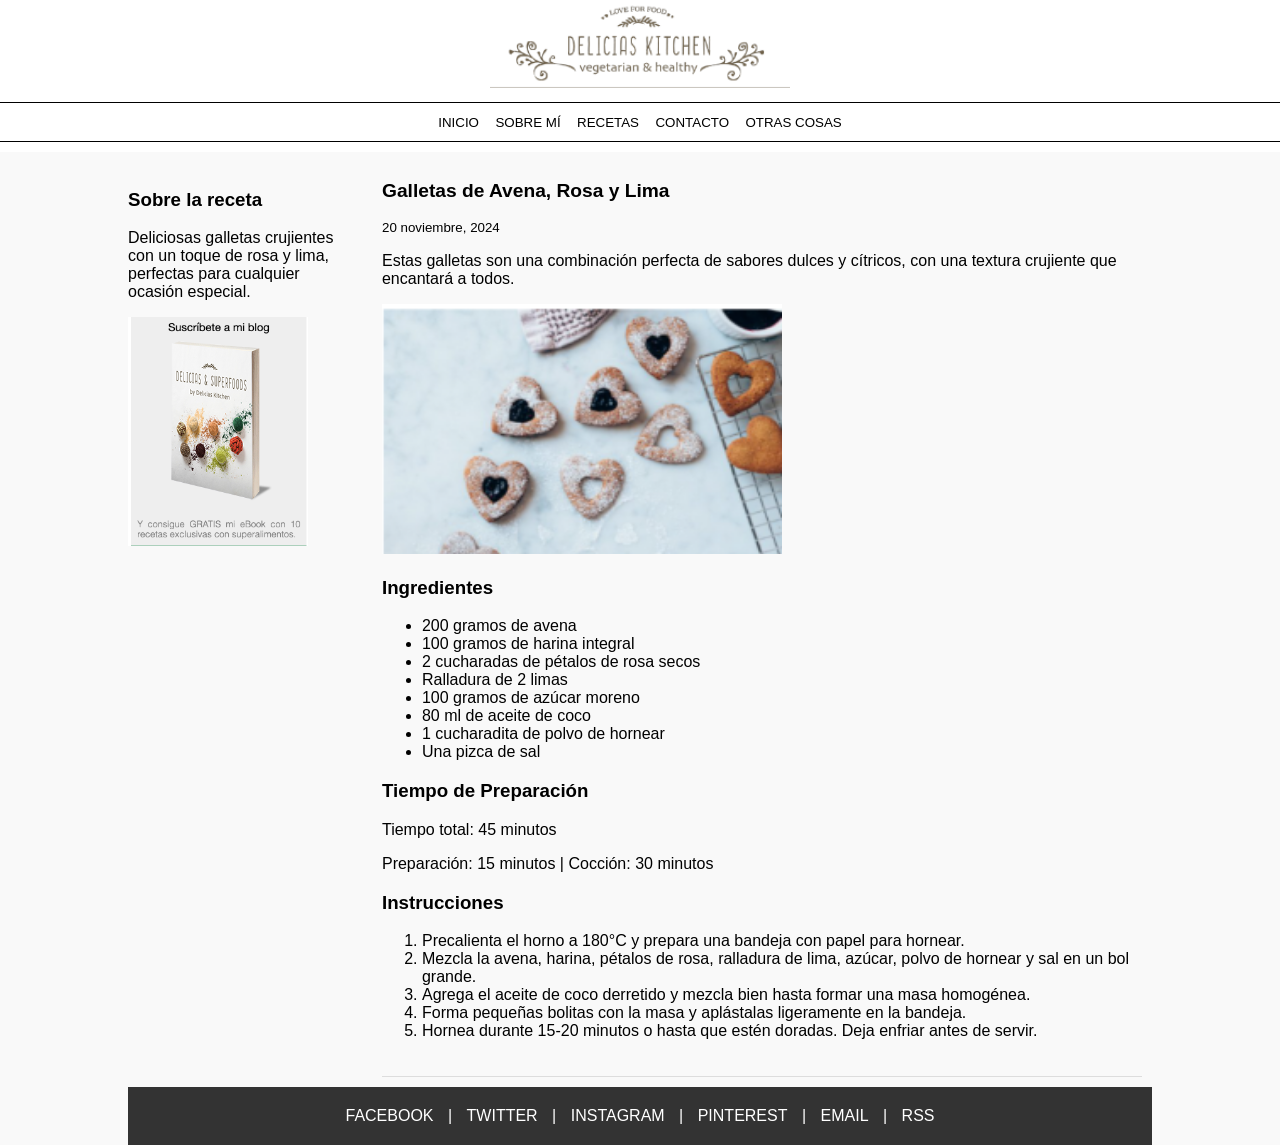
<file: Exercicis/A3/receta/galletas.html>
<!DOCTYPE html>
<html lang="es">
<head>
    <meta charset="UTF-8">
    <meta name="viewport" content="width=device-width, initial-scale=1.0">
    <title>Galletas de Avena, Rosa y Lima - Delicias Kitchen</title>
    <link rel="stylesheet" href="../CSS/recetas.css">
</head>
<body>
    <div class="container">
        <!-- Menú de navegación -->
        <header class="menu">
            <div class="title">
                <img src="../images/delicias_kitchen.png"/>
            </div>
            <hr>
            <div class="buttons">
                <a href="../listado/index.html"><button>INICIO</button></a>
                <a href="../listado/sobre-mi.html"><button>SOBRE MÍ</button></a>
                <a href="recetas.html"><button>RECETAS</button></a>
                <a href="../contacto/contacto.html"><button>CONTACTO</button></a>
                <a href="../listado/index.html"><button>OTRAS COSAS</button></a>
            </div>
            <hr>
        </header>

        <!-- Contenido principal de la receta -->
        <div class="content">
            <!-- Sidebar con información adicional -->
            <div class="sidebar">
                <h3>Sobre la receta</h3>
                <p>Deliciosas galletas crujientes con un toque de rosa y lima, perfectas para cualquier ocasión especial.</p>
                <img src="../images/libro.png" alt="Mi libro">
            </div>

            <!-- Sección principal de la receta -->
            <div class="main-content">
                <article class="recipe">
                    <h2>Galletas de Avena, Rosa y Lima</h2>
                    <p><small>20 noviembre, 2024</small></p>
                    <p>Estas galletas son una combinación perfecta de sabores dulces y cítricos, con una textura crujiente que encantará a todos.</p>
                    
                    <!-- Imagen principal de la receta -->
                    <img src="../images/galleta_avena.png" alt="Galletas de Avena, Rosa y Lima" width="400" height="250">

                    <!-- Ingredientes -->
                    <section class="ingredients">
                        <h3>Ingredientes</h3>
                        <ul>
                            <li>200 gramos de avena</li>
                            <li>100 gramos de harina integral</li>
                            <li>2 cucharadas de pétalos de rosa secos</li>
                            <li>Ralladura de 2 limas</li>
                            <li>100 gramos de azúcar moreno</li>
                            <li>80 ml de aceite de coco</li>
                            <li>1 cucharadita de polvo de hornear</li>
                            <li>Una pizca de sal</li>
                        </ul>
                    </section>

                    <!-- Tiempo de preparación -->
                    <section class="time">
                        <h3>Tiempo de Preparación</h3>
                        <p>Tiempo total: 45 minutos</p>
                        <p>Preparación: 15 minutos | Cocción: 30 minutos</p>
                    </section>

                    <!-- Pasos a seguir -->
                    <section class="steps">
                        <h3>Instrucciones</h3>
                        <ol>
                            <li>Precalienta el horno a 180°C y prepara una bandeja con papel para hornear.</li>
                            <li>Mezcla la avena, harina, pétalos de rosa, ralladura de lima, azúcar, polvo de hornear y sal en un bol grande.</li>
                            <li>Agrega el aceite de coco derretido y mezcla bien hasta formar una masa homogénea.</li>
                            <li>Forma pequeñas bolitas con la masa y aplástalas ligeramente en la bandeja.</li>
                            <li>Hornea durante 15-20 minutos o hasta que estén doradas. Deja enfriar antes de servir.</li>
                        </ol>
                    </section>
                </article>
            </div>
        </div>

        <!-- Footer con enlaces a redes sociales -->
        <div class="footer">
            <a href="#">FACEBOOK</a> |
            <a href="#">TWITTER</a> |
            <a href="#">INSTAGRAM</a> |
            <a href="#">PINTEREST</a> |
            <a href="#">EMAIL</a> |
            <a href="#">RSS</a>
        </div>
    </div>
</body>
</html>
</file>
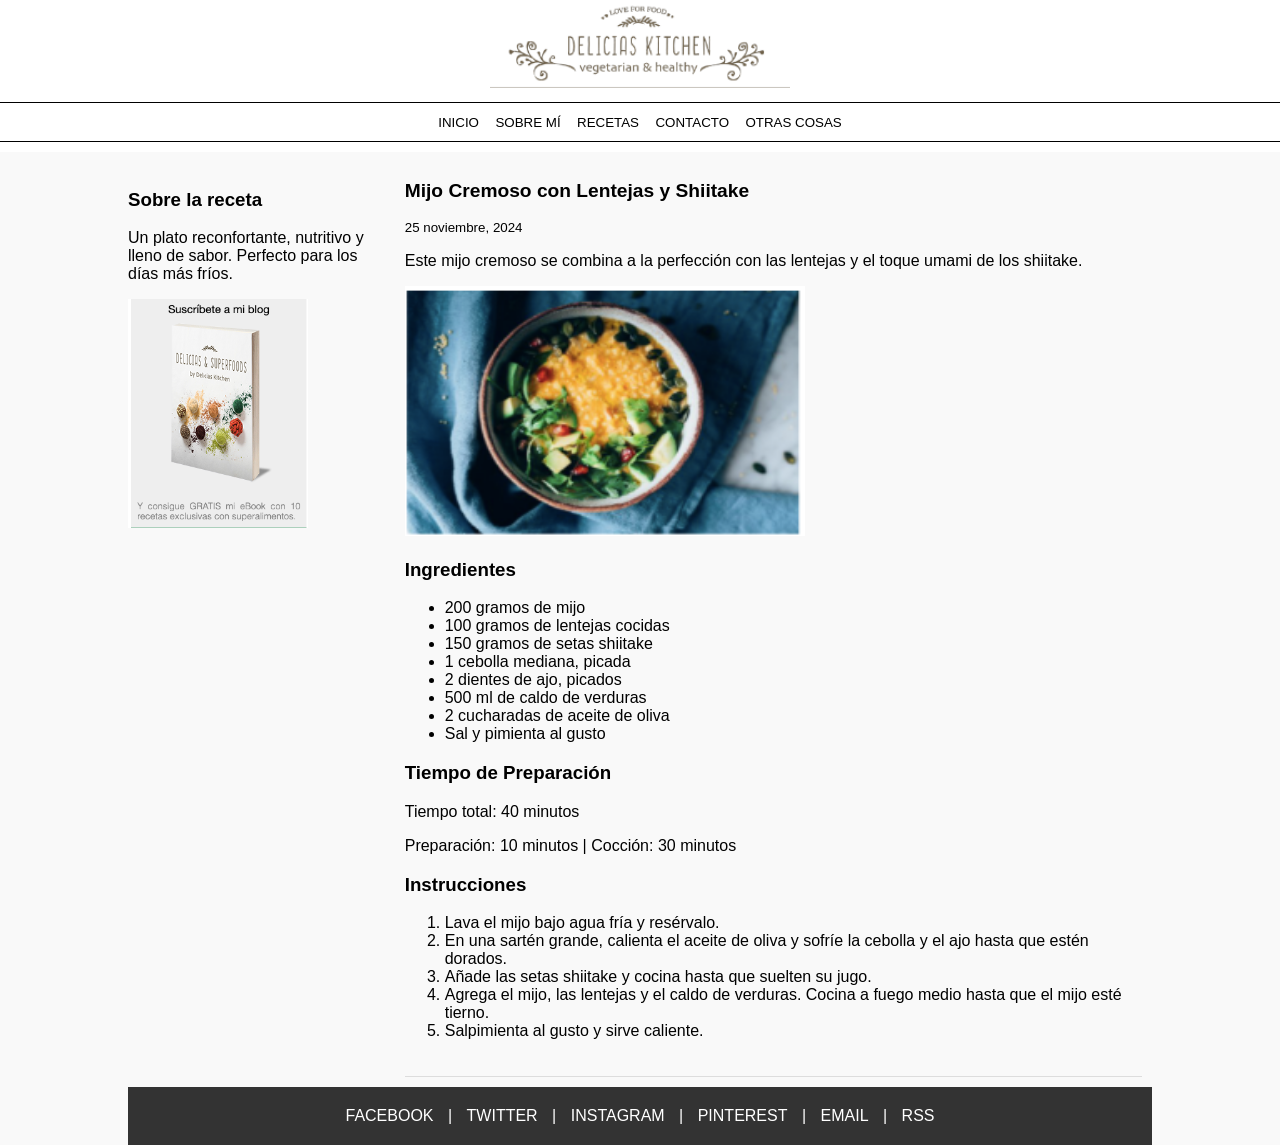
<file: Exercicis/A3/receta/mijo.html>
<!DOCTYPE html>
<html lang="es">
<head>
    <meta charset="UTF-8">
    <meta name="viewport" content="width=device-width, initial-scale=1.0">
    <title>Mijo Cremoso con Lentejas y Shiitake - Delicias Kitchen</title>
    <link rel="stylesheet" href="../CSS/recetas.css">
</head>
<body>
    <div class="container">
        <!-- Menú de navegación -->
        <header class="menu">
            <div class="title">
                <img src="../images/delicias_kitchen.png"/>
            </div>
            <hr>
            <div class="buttons">
                <a href="../listado/index.html"><button>INICIO</button></a>
                <a href="../listado/sobre-mi.html"><button>SOBRE MÍ</button></a>
                <a href="recetas.html"><button>RECETAS</button></a>
                <a href="../contacto/contacto.html"><button>CONTACTO</button></a>
                <a href="../listado/index.html"><button>OTRAS COSAS</button></a>
            </div>
            <hr>
        </header>

        <!-- Contenido principal de la receta -->
        <div class="content">
            <!-- Sidebar con información adicional -->
            <div class="sidebar">
                <h3>Sobre la receta</h3>
                <p>Un plato reconfortante, nutritivo y lleno de sabor. Perfecto para los días más fríos.</p>
                <img src="../images/libro.png" alt="Mi libro">
            </div>

            <!-- Sección principal de la receta -->
            <div class="main-content">
                <article class="recipe">
                    <h2>Mijo Cremoso con Lentejas y Shiitake</h2>
                    <p><small>25 noviembre, 2024</small></p>
                    <p>Este mijo cremoso se combina a la perfección con las lentejas y el toque umami de los shiitake.</p>
                    
                    <!-- Imagen principal de la receta -->
                    <img src="../images/mijo.png" alt="Mijo Cremoso con Lentejas y Shiitake" width="400" height="250">

                    <!-- Ingredientes -->
                    <section class="ingredients">
                        <h3>Ingredientes</h3>
                        <ul>
                            <li>200 gramos de mijo</li>
                            <li>100 gramos de lentejas cocidas</li>
                            <li>150 gramos de setas shiitake</li>
                            <li>1 cebolla mediana, picada</li>
                            <li>2 dientes de ajo, picados</li>
                            <li>500 ml de caldo de verduras</li>
                            <li>2 cucharadas de aceite de oliva</li>
                            <li>Sal y pimienta al gusto</li>
                        </ul>
                    </section>

                    <!-- Tiempo de preparación -->
                    <section class="time">
                        <h3>Tiempo de Preparación</h3>
                        <p>Tiempo total: 40 minutos</p>
                        <p>Preparación: 10 minutos | Cocción: 30 minutos</p>
                    </section>

                    <!-- Pasos a seguir -->
                    <section class="steps">
                        <h3>Instrucciones</h3>
                        <ol>
                            <li>Lava el mijo bajo agua fría y resérvalo.</li>
                            <li>En una sartén grande, calienta el aceite de oliva y sofríe la cebolla y el ajo hasta que estén dorados.</li>
                            <li>Añade las setas shiitake y cocina hasta que suelten su jugo.</li>
                            <li>Agrega el mijo, las lentejas y el caldo de verduras. Cocina a fuego medio hasta que el mijo esté tierno.</li>
                            <li>Salpimienta al gusto y sirve caliente.</li>
                        </ol>
                    </section>
                </article>
            </div>
        </div>

        <!-- Footer con enlaces a redes sociales -->
        <div class="footer">
            <a href="#">FACEBOOK</a> |
            <a href="#">TWITTER</a> |
            <a href="#">INSTAGRAM</a> |
            <a href="#">PINTEREST</a> |
            <a href="#">EMAIL</a> |
            <a href="#">RSS</a>
        </div>
    </div>
</body>
</html>
</file>
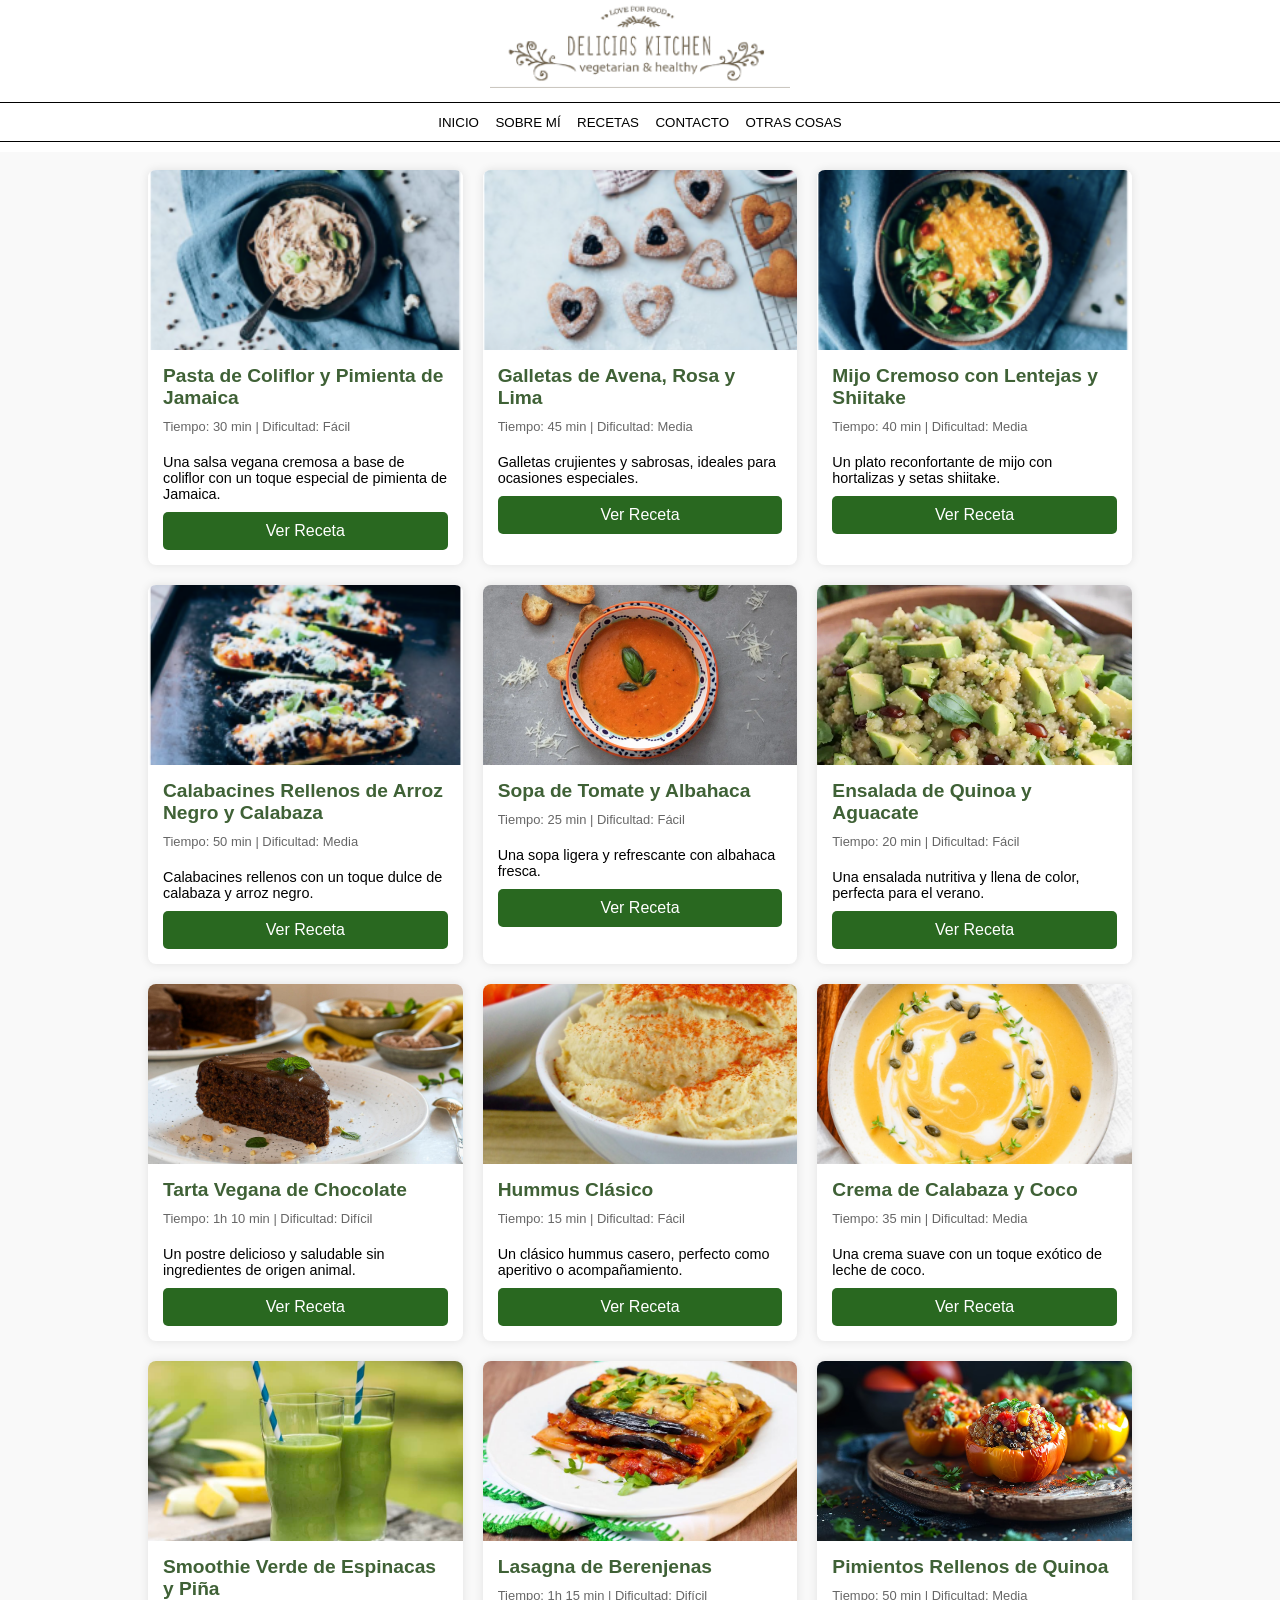
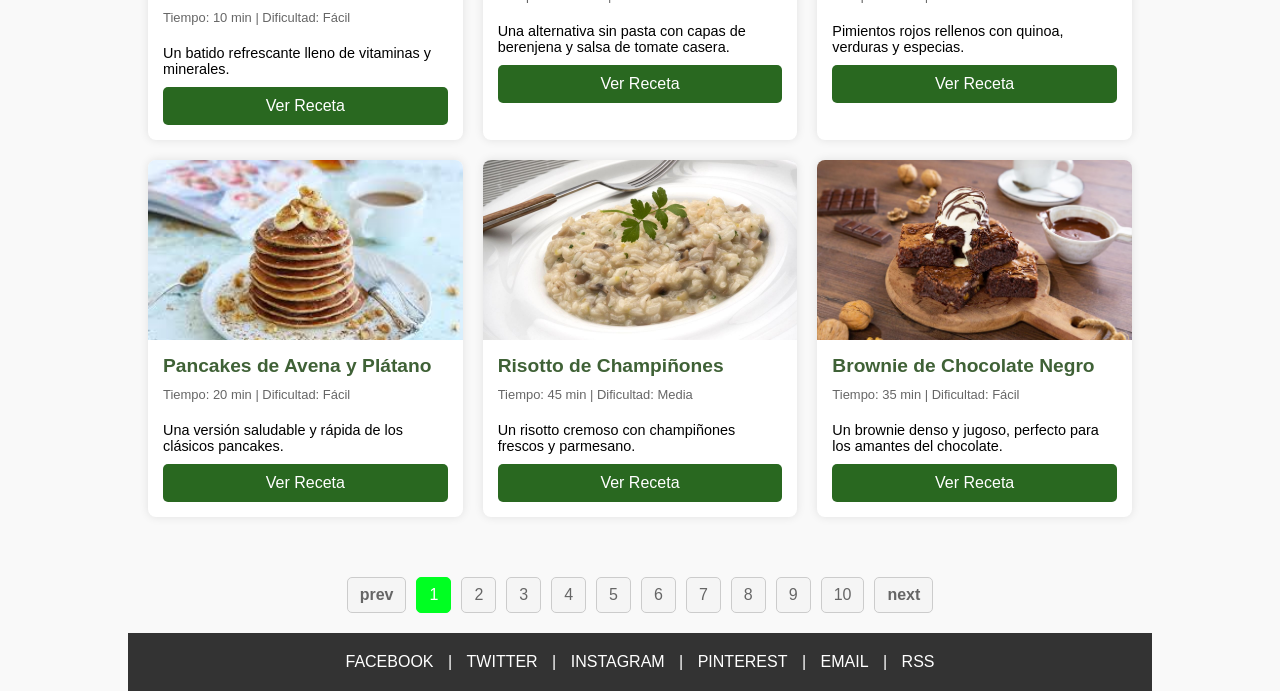
<file: Exercicis/A3/receta/recetas.html>
<!DOCTYPE html>
<html lang="es">
<head>
    <meta charset="UTF-8">
    <meta name="viewport" content="width=device-width, initial-scale=1.0">
    <title>Listado de Recetas - Delicias Kitchen</title>
    <link rel="stylesheet" href="../CSS/recetas.css"> <!-- Reutilizamos el CSS existente -->
</head>
<body>
    <div class="container">
        <!-- Menú de navegación -->
        <header class="menu">
            <div class="title">
                <img src="../images/delicias_kitchen.png"/>
            </div>
            <hr>
            <div class="buttons">
                <a href="../listado/index.html"><button>INICIO</button></a>
                <a href="../listado/sobre-mi.html"><button>SOBRE MÍ</button></a>
                <a href="recetas.html"><button>RECETAS</button></a>
                <a href="../contacto/contacto.html"><button>CONTACTO</button></a>
                <a href="../listado/index.html"><button>OTRAS COSAS</button></a>
            </div>
            <hr>
        </header>

        <!-- Contenedor de recetas -->
        <main>
            <div class="recipes-container">
                <!-- Receta 1 -->
                <div class="recipe-card">
                    <img src="../images/pasta_col.png" alt="Pasta de Coliflor y Pimienta de Jamaica">
                    <div class="recipe-card-content">
                        <h3>Pasta de Coliflor y Pimienta de Jamaica</h3>
                        <div class="recipe-info">
                            <p>Tiempo: 30 min | Dificultad: Fácil</p>
                        </div>
                        <p>Una salsa vegana cremosa a base de coliflor con un toque especial de pimienta de Jamaica.</p>
                        <a href="pasta.html">Ver Receta</a>
                    </div>
                </div>
                
                <!-- Receta 2 -->
                <div class="recipe-card">
                    <img src="../images/galleta_avena.png" alt="Galletas de Avena, Rosa y Lima">
                    <div class="recipe-card-content">
                        <h3>Galletas de Avena, Rosa y Lima</h3>
                        <div class="recipe-info">
                            <p>Tiempo: 45 min | Dificultad: Media</p>
                        </div>
                        <p>Galletas crujientes y sabrosas, ideales para ocasiones especiales.</p>
                        <a href="galletas.html">Ver Receta</a>
                    </div>
                </div>

                <!-- Receta 3 -->
                <div class="recipe-card">
                    <img src="../images/mijo.png" alt="Mijo Cremoso con Lentejas">
                    <div class="recipe-card-content">
                        <h3>Mijo Cremoso con Lentejas y Shiitake</h3>
                        <div class="recipe-info">
                            <p>Tiempo: 40 min | Dificultad: Media</p>
                        </div>
                        <p>Un plato reconfortante de mijo con hortalizas y setas shiitake.</p>
                        <a href="mijo.html">Ver Receta</a>
                    </div>
                </div>

                <!-- Receta 4 -->
                <div class="recipe-card">
                    <img src="../images/calabacines_rellenos.png" alt="Calabacines Rellenos">
                    <div class="recipe-card-content">
                        <h3>Calabacines Rellenos de Arroz Negro y Calabaza</h3>
                        <div class="recipe-info">
                            <p>Tiempo: 50 min | Dificultad: Media</p>
                        </div>
                        <p>Calabacines rellenos con un toque dulce de calabaza y arroz negro.</p>
                        <a href="calabacines.html">Ver Receta</a>
                    </div>
                </div>
                
                <!-- Receta 5 -->
                <div class="recipe-card">
                    <img src="../images/sopa.webp" alt="Sopa de Tomate y Albahaca">
                    <div class="recipe-card-content">
                        <h3>Sopa de Tomate y Albahaca</h3>
                        <div class="recipe-info">
                            <p>Tiempo: 25 min | Dificultad: Fácil</p>
                        </div>
                        <p>Una sopa ligera y refrescante con albahaca fresca.</p>
                        <a href="pasta.html">Ver Receta</a>
                    </div>
                </div>

                <!-- Receta 6 -->
                <div class="recipe-card">
                    <img src="../images/ensalada.webp" alt="Ensalada de Quinoa y Aguacate">
                    <div class="recipe-card-content">
                        <h3>Ensalada de Quinoa y Aguacate</h3>
                        <div class="recipe-info">
                            <p>Tiempo: 20 min | Dificultad: Fácil</p>
                        </div>
                        <p>Una ensalada nutritiva y llena de color, perfecta para el verano.</p>
                        <a href="pasta.html">Ver Receta</a>
                    </div>
                </div>

                <!-- Receta 7 -->
                <div class="recipe-card">
                    <img src="../images/tarta.jpg" alt="Tarta Vegana de Chocolate">
                    <div class="recipe-card-content">
                        <h3>Tarta Vegana de Chocolate</h3>
                        <div class="recipe-info">
                            <p>Tiempo: 1h 10 min | Dificultad: Difícil</p>
                        </div>
                        <p>Un postre delicioso y saludable sin ingredientes de origen animal.</p>
                        <a href="pasta.html">Ver Receta</a>
                    </div>
                </div>

                <!-- Receta 8 -->
                <div class="recipe-card">
                    <img src="../images/hummus.jpg" alt="Hummus Clásico">
                    <div class="recipe-card-content">
                        <h3>Hummus Clásico</h3>
                        <div class="recipe-info">
                            <p>Tiempo: 15 min | Dificultad: Fácil</p>
                        </div>
                        <p>Un clásico hummus casero, perfecto como aperitivo o acompañamiento.</p>
                        <a href="pasta.html">Ver Receta</a>
                    </div>
                </div>

                <!-- Receta 9 -->
                <div class="recipe-card">
                    <img src="../images/coco.jpg" alt="Crema de Calabaza y Coco">
                    <div class="recipe-card-content">
                        <h3>Crema de Calabaza y Coco</h3>
                        <div class="recipe-info">
                            <p>Tiempo: 35 min | Dificultad: Media</p>
                        </div>
                        <p>Una crema suave con un toque exótico de leche de coco.</p>
                        <a href="pasta.html">Ver Receta</a>
                    </div>
                </div>

                <!-- Receta 10 -->
                <div class="recipe-card">
                    <img src="../images/smothie.jpg" alt="Smoothie Verde">
                    <div class="recipe-card-content">
                        <h3>Smoothie Verde de Espinacas y Piña</h3>
                        <div class="recipe-info">
                            <p>Tiempo: 10 min | Dificultad: Fácil</p>
                        </div>
                        <p>Un batido refrescante lleno de vitaminas y minerales.</p>
                        <a href="pasta.html">Ver Receta</a>
                    </div>
                </div>

                <!-- Receta 11 -->
                <div class="recipe-card">
                    <img src="../images/lasagna.jpg" alt="Lasagna de Berenjenas">
                    <div class="recipe-card-content">
                        <h3>Lasagna de Berenjenas</h3>
                        <div class="recipe-info">
                            <p>Tiempo: 1h 15 min | Dificultad: Difícil</p>
                        </div>
                        <p>Una alternativa sin pasta con capas de berenjena y salsa de tomate casera.</p>
                        <a href="pasta.html">Ver Receta</a>
                    </div>
                </div>

                <!-- Receta 12 -->
                <div class="recipe-card">
                    <img src="../images/pimientos.avif" alt="Pimientos Rellenos de Quinoa">
                    <div class="recipe-card-content">
                        <h3>Pimientos Rellenos de Quinoa</h3>
                        <div class="recipe-info">
                            <p>Tiempo: 50 min | Dificultad: Media</p>
                        </div>
                        <p>Pimientos rojos rellenos con quinoa, verduras y especias.</p>
                        <a href="pasta.html">Ver Receta</a>
                    </div>
                </div>

                <!-- Receta 13 -->
                <div class="recipe-card">
                    <img src="../images/pancakesa.jpg" alt="Pancakes de Avena">
                    <div class="recipe-card-content">
                        <h3>Pancakes de Avena y Plátano</h3>
                        <div class="recipe-info">
                            <p>Tiempo: 20 min | Dificultad: Fácil</p>
                        </div>
                        <p>Una versión saludable y rápida de los clásicos pancakes.</p>
                        <a href="pasta.html">Ver Receta</a>
                    </div>
                </div>

                <!-- Receta 14 -->
                <div class="recipe-card">
                    <img src="../images/rissoto.jpg" alt="Risotto de Champiñones">
                    <div class="recipe-card-content">
                        <h3>Risotto de Champiñones</h3>
                        <div class="recipe-info">
                            <p>Tiempo: 45 min | Dificultad: Media</p>
                        </div>
                        <p>Un risotto cremoso con champiñones frescos y parmesano.</p>
                        <a href="pasta.html">Ver Receta</a>
                    </div>
                </div>

                <!-- Receta 15 -->
                <div class="recipe-card">
                    <img src="../images/brownie.jpg" alt="Brownie de Chocolate Negro">
                    <div class="recipe-card-content">
                        <h3>Brownie de Chocolate Negro</h3>
                        <div class="recipe-info">
                            <p>Tiempo: 35 min | Dificultad: Fácil</p>
                        </div>
                        <p>Un brownie denso y jugoso, perfecto para los amantes del chocolate.</p>
                        <a href="pasta.html">Ver Receta</a>
                    </div>
                </div>
            </div>
            <!-- Paginación -->
            <div class="pagination">
                <a href="#" class="prev">prev</a>
                <a href="#" class="page-number active">1</a>
                <a href="#" class="page-number">2</a>
                <a href="#" class="page-number">3</a>
                <a href="#" class="page-number">4</a>
                <a href="#" class="page-number">5</a>
                <a href="#" class="page-number">6</a>
                <a href="#" class="page-number">7</a>
                <a href="#" class="page-number">8</a>
                <a href="#" class="page-number">9</a>
                <a href="#" class="page-number">10</a>
                <a href="#" class="next">next</a>
            </div>
        </main>

        <!-- Footer con enlaces a redes sociales -->
        <div class="footer">
            <a href="#">FACEBOOK</a> |
            <a href="#">TWITTER</a> |
            <a href="#">INSTAGRAM</a> |
            <a href="#">PINTEREST</a> |
            <a href="#">EMAIL</a> |
            <a href="#">RSS</a>
        </div>
    </div>
</body>
</html>
</file>
<file: Exercicis/A3/CSS/indexcss.css>
body {
    font-family: Arial, sans-serif;
    margin: 0;
    padding: 0;
    display: flex;
    justify-content: center;
    background-color: #f9f9f9;
    padding-top: 150px;
}

.menu{
    position: fixed;
    top: 0;
    left: 0;
    width: 100%;
    background-color: white;
}

.title {
    text-align: center;
}

.title img{
    width: 300px;
    height: auto;
}

hr {
    margin: 10px 0;
    border: none;
    border-top: 1px solid #000;
    width: 100%;
}

.buttons {
    text-align: center;
}

.buttons button {
    border: none;
    background-color: transparent;
    color: #000;
}
.buttons button:hover {
    color: rgb(2, 255, 2);
}

.container {
    width: 80%;
    max-width: 1200px;
}

nav{
    text-align: center;
    margin-top: 20px;
}
nav a {
    text-decoration: none;
    color: #333;
}
.content {
    display: flex;
    gap: 20px;
    margin-top: 20px;
}
.sidebar {
    width: 25%;
}
.main-content {
    width: 75%;
    display: grid;
    grid-template-columns: 1fr 1fr; /* Dos columnas */
    gap: 20px;
}

.recipe {
    border-bottom: 1px solid #ddd;
    padding-bottom: 20px;
}

.recipe h2 {
    font-size: 1.2em;
    margin: 10px 0;
}
.footer {
    background-color: #333;
    color: #fff;
    padding: 20px;
    text-align: center;
}
.footer a {
    color: #fff;
    margin: 0 10px;
    text-decoration: none;
}
.recipe{
    margin: 10px;
}
.tittle{
    text-align: center;
}
.time {
    font-weight: bold;
    margin: 1rem 0;
}
.ingredients, .steps {
    margin-bottom: 2rem;
}
</file>
<file: Exercicis/A3/CSS/recetas.css>
body {
    font-family: Arial, sans-serif;
    margin: 0;
    padding: 0;
    display: flex;
    justify-content: center;
    background-color: #f9f9f9;
    padding-top: 150px;
}

.menu{
    position: fixed;
    top: 0;
    left: 0;
    width: 100%;
    background-color: white;
}

.title {
    text-align: center;
}

.title img{
    width: 300px;
    height: auto;
}

hr {
    margin: 10px 0;
    border: none;
    border-top: 1px solid #000;
    width: 100%;
}

.buttons {
    text-align: center;
}

.buttons button {
    border: none;
    background-color: transparent;
    color: #000;
}
.buttons button:hover {
    color: rgb(2, 255, 2);
}

.container {
    width: 80%;
    max-width: 1200px;
}

nav{
    text-align: center;
    margin-top: 20px;
}
nav a {
    text-decoration: none;
    color: #333;
}
.content {
    display: flex;
    gap: 20px;
    margin-top: 20px;
}
.sidebar {
    width: 25%;
}

.recipe {
    border-bottom: 1px solid #ddd;
    padding-bottom: 20px;
}

.recipe h2 {
    font-size: 1.2em;
    margin: 10px 0;
}
.footer {
    background-color: #333;
    color: #fff;
    padding: 20px;
    text-align: center;
}
.footer a {
    color: #fff;
    margin: 0 10px;
    text-decoration: none;
}
.recipe{
    margin: 10px;
}
.tittle{
    text-align: center;
}

        /* Estilos adicionales para la página de listado de recetas */
        .recipes-container {
            display: grid;
            grid-template-columns: repeat(auto-fit, minmax(300px, 1fr));
            gap: 20px;
            padding: 20px;
        }

        .recipe-card {
            background-color: white;
            box-shadow: 0 0 10px rgba(0, 0, 0, 0.1);
            border-radius: 8px;
            overflow: hidden;
            display: flex;
            flex-direction: column;
            transition: transform 0.3s ease;
        }

        .recipe-card:hover {
            transform: translateY(-5px);
        }

        .recipe-card img {
            width: 100%;
            height: 180px;
            object-fit: cover;
        }

        .recipe-card-content {
            padding: 15px;
            display: flex;
            flex-direction: column;
            justify-content: space-between;
        }

        .recipe-card h3 {
            margin: 0;
            color: #3f6136;
            font-size: 1.2em;
        }

        .recipe-info {
            font-size: 0.9em;
            color: #666;
        }

        .recipe-card p {
            margin: 10px 0;
            font-size: 0.9em;
        }

        .recipe-card a {
            text-decoration: none;
            background-color: #296820;
            color: white;
            padding: 10px;
            text-align: center;
            border-radius: 5px;
            display: inline-block;
        }

        .recipe-card a:hover {
            background-color: #00ff22;
            color: black;
        }
/* Estilo para la paginación */
.pagination {
    display: flex;
    justify-content: center;
    align-items: center;
    padding: 20px 0;
    margin-top: 20px;
}

.pagination a {
    text-decoration: none;
    color: #666;
    margin: 0 5px;
    padding: 8px 12px;
    border-radius: 5px;
    border: 1px solid #ccc;
    background-color: #f5f5f5;
    transition: background-color 0.3s, color 0.3s;
}

.pagination a:hover {
    background-color: #00ff22;
    color: #fff;
}

.pagination .active {
    background-color: #00ff22;
    color: #fff;
    border-color: #00ff22;
}

.pagination .prev, .pagination .next {
    font-weight: bold;
}

/* Estilo para el contenedor del formulario */
.form-container {
    background-color: white;
    box-shadow: 0 0 10px rgba(0, 0, 0, 0.1);
    border-radius: 8px;
    padding: 20px;
    margin: 20px;
}

.form-container h2 {
    text-align: center;
    color: #3f6136;
    margin-bottom: 20px;
}

/* Estilos generales para los campos del formulario */
.form-container label {
    display: block;
    margin-bottom: 8px;
    font-weight: bold;
    color: #333;
}

.form-container input[type="text"],
.form-container input[type="email"],
.form-container input[type="file"],
.form-container select,
.form-container textarea {
    width: 100%;
    padding: 10px;
    margin-bottom: 20px;
    border: 1px solid #ccc;
    border-radius: 5px;
    box-sizing: border-box;
}

/* Botón de envío */
.form-container button {
    background-color: #296820;
    color: white;
    padding: 12px 20px;
    border: none;
    border-radius: 5px;
    cursor: pointer;
    width: 100%;
    font-size: 1em;
}

.form-container button:hover {
    background-color: #00ff22;
    color: black;
}
</file>
